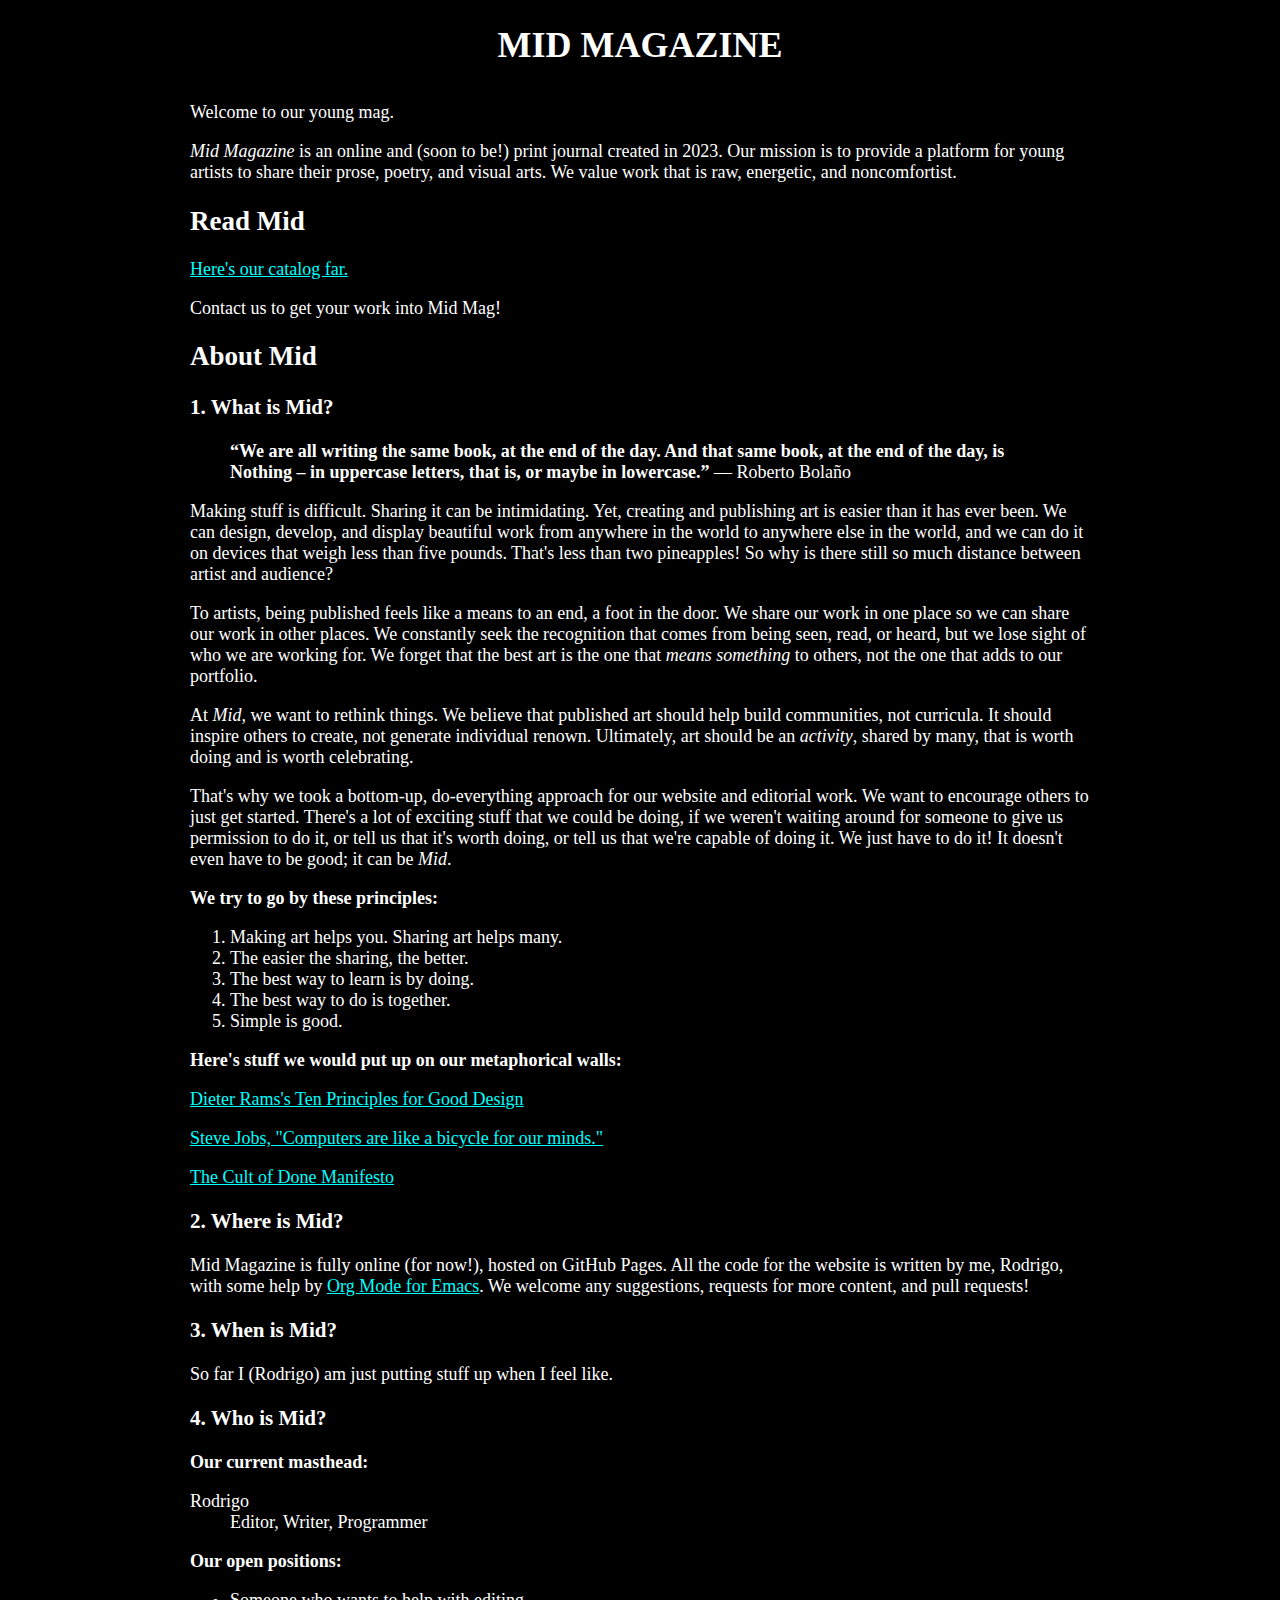
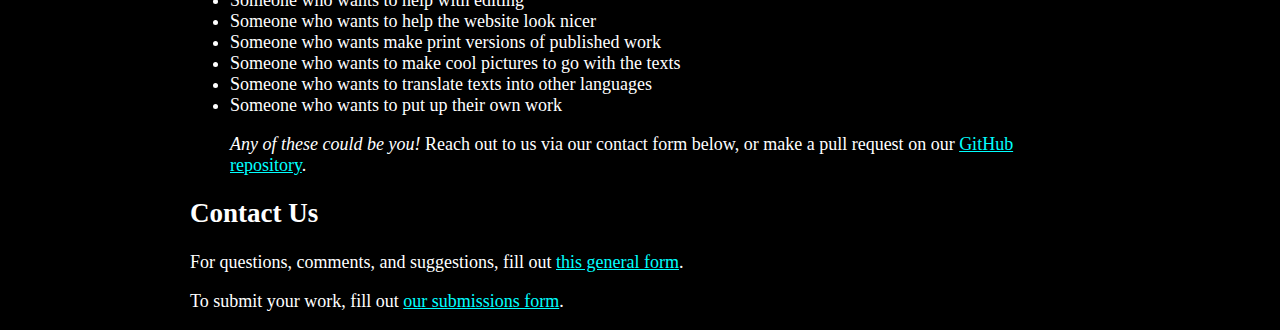
<file: index.html>
<!DOCTYPE html>
<html lang="en">
  <head>
    <meta charset="utf-8" />
<title>Mid Magazine - Home</title>
<style>  
  #content {max-width: 50em; margin: auto;}
  .title {text-align: center;
	  margin-bottom: 1em;
	 }
</style>
<!-- JavaScript features coming soon!
     <script>
       </script>
  -->
<meta name = "author" content="Rodrigo" />
<meta name = "description" content="Mid Magazine is an indie, from-scratch lit magazine." />

<!-- Placeholder; 32 x 32 favicon coming soon! -->
<link
  rel="icon"
  href="images/em.png" />
<link href="midstyle.css" rel="stylesheet" type="text/css"/>
</head>
<body>
<div id="content" class="content">
<h1 class="title">MID MAGAZINE</h1>
<p>
  Welcome to our young mag.
</p>
<p>
<em>Mid Magazine</em> is an online and (soon to be!) print journal created in 2023. Our mission is to provide a platform for young artists to share their prose, poetry, and visual arts. We value work that is raw, energetic, and noncomfortist.
</p>

<div id="outline-container-orgc118f35" class="outline-2">
<h2>Read Mid</h2>
<div class="outline-text-2" id="text-1">
<p>
<a href="catalog">Here's our catalog far.</a>
</p>
<p>
  Contact us to get your work into Mid Mag!
</p>
</div>
</div>

<div id="outline-container-org93d6c6f" class="outline-2">
<h2>About Mid</h2>
<div class="outline-text-2" id="text-2">
</div>
<div id="outline-container-orgc5adaf3" class="outline-3">
<h3 id="orgc5adaf3"><span class="section-number-3">1.</span> What is Mid?</h3>
<div class="outline-text-3" id="text-2-1">
<blockquote>
<strong>“We are all writing the same book, at the end of the day. And that same book, at the end of the day, is Nothing – in uppercase letters, that is, or maybe in lowercase.”</strong>
— Roberto Bolaño
</blockquote>

<p>
  Making stuff is difficult. Sharing it can be intimidating. Yet, creating and publishing art is easier than it has ever been. We can design, develop, and display beautiful work from anywhere in the world to anywhere else in the world, and we can do it on devices that weigh less than five pounds. That's less than two pineapples! So why is there still so much distance between artist and audience?
</p>
<p>
  To artists, being published feels like a means to an end, a foot in the door. We share our work in one place so we can share our work in other places. We constantly seek the recognition that comes from being seen, read, or heard, but we lose sight of who we are working for. We forget that the best art is the one that <em>means something</em> to others, not the one that adds to our portfolio.
</p>
<p>
  At <em>Mid</em>, we want to rethink things. We believe that published art should help build communities, not curricula. It should inspire others to create, not generate individual renown. Ultimately, art should be an <em>activity</em>, shared by many, that is worth doing and is worth celebrating.
</p>
<p>
  That's why we took a bottom-up, do-everything approach for our website and editorial work. We want to encourage others to just get started. There's a lot of exciting stuff that we could be doing, if we weren't waiting around for someone to give us permission to do it, or tell us that it's worth doing, or tell us that we're capable of doing it. We just have to do it! It doesn't even have to be good; it can be <em>Mid</em>.
</p>
<p>
<strong>We try to go by these principles:</strong>
</p>

<ol class="org-ol">
<li>Making art helps you. Sharing art helps many.</li>
<li>The easier the sharing, the better.</li>
<li>The best way to learn is by doing.</li>
<li>The best way to do is together.</li>
<li>Simple is good.</li>
</ol>

<p>
  <strong>Here's stuff we would put up on our metaphorical walls:</strong>
</p>
<p>
  <a href="https://designmanifestos.org/dieter-rams-ten-principles-for-good-design/">Dieter Rams's Ten Principles for Good Design</a>
</p>
<p>
  <a href="https://www.youtube.com/watch?v=ob_GX50Za6c">Steve Jobs, "Computers are like a bicycle for our minds."</a>
</p>
<p>
<a href="https://designmanifestos.org/bre-pettis-and-kio-stark-2009-the-cult-of-done-manifesto/">The Cult of Done Manifesto</a>
</p>
</div>
</div>

<div id="outline-container-org1f9b46a" class="outline-3">
<h3 id="org1f9b46a"><span class="section-number-3">2.</span> Where is Mid?</h3>
<div class="outline-text-3" id="text-2-3">
<p>
Mid Magazine is fully online (for now!), hosted on GitHub Pages. All the code for the website is written by me, Rodrigo, with some help by <a href="https://orgmode.org/">Org Mode for Emacs</a>. We welcome any suggestions, requests for more content, and pull requests!
</p>
</div>
</div>

<div id="outline-container-org75e264b" class="outline-3">
<h3 id="org75e264b"><span class="section-number-3">3.</span> When is Mid?</h3>
<div class="outline-text-3" id="text-2-4">
<p>
So far I (Rodrigo) am just putting stuff up when I feel like.
</p>
</div>
</div>
<div id="outline-container-org5aad855" class="outline-3">
<h3 id="org5aad855"><span class="section-number-3">4.</span> Who is Mid?</h3>
<div class="outline-text-3" id="text-2-5">
<p>
<b>Our current masthead:</b>
</p>
<dl class="org-dl">
<dt>Rodrigo</dt><dd>Editor, Writer, Programmer</dd>
</dl>

<p>
<strong>Our open positions:</strong>
</p>
<ul class="org-ul">
<li>Someone who wants to help with editing</li>
<li>Someone who wants to help the website look nicer</li>
<li>Someone who wants make print versions of published work</li>
<li>Someone who wants to make cool pictures to go with the texts</li>
<li>Someone who wants to translate texts into other languages</li>
<li>Someone who wants to put up their own work</li>


<p>
<em>Any of these could be you!</em> Reach out to us via our contact form below, or make a pull request on our <a href="https://github.com/rodac11/midmag">GitHub repository</a>.
</p></li>
</ul>
</div>
</div>
</div>

<div id="outline-container-org1f0fe54" class="outline-2">
<h2>Contact Us</h2>
<div class="outline-text-2" id="text-3">
  <p>
    For questions, comments, and suggestions, fill out <a href="https://forms.gle/dpoZw14MxYLfZLzUA">this general form</a>.
  </p>
  <p>
    To submit your work, fill out <a href="https://docs.google.com/forms/d/e/1FAIpQLSdOsFmIOZCueaOFeHRVhjw0wNWlxOnUeriCrLx4PqHnQFP4Kw/viewform?usp=sf_link"> our submissions form</a>.
</div>
</div>
</div>
</body>
</html>
</file>
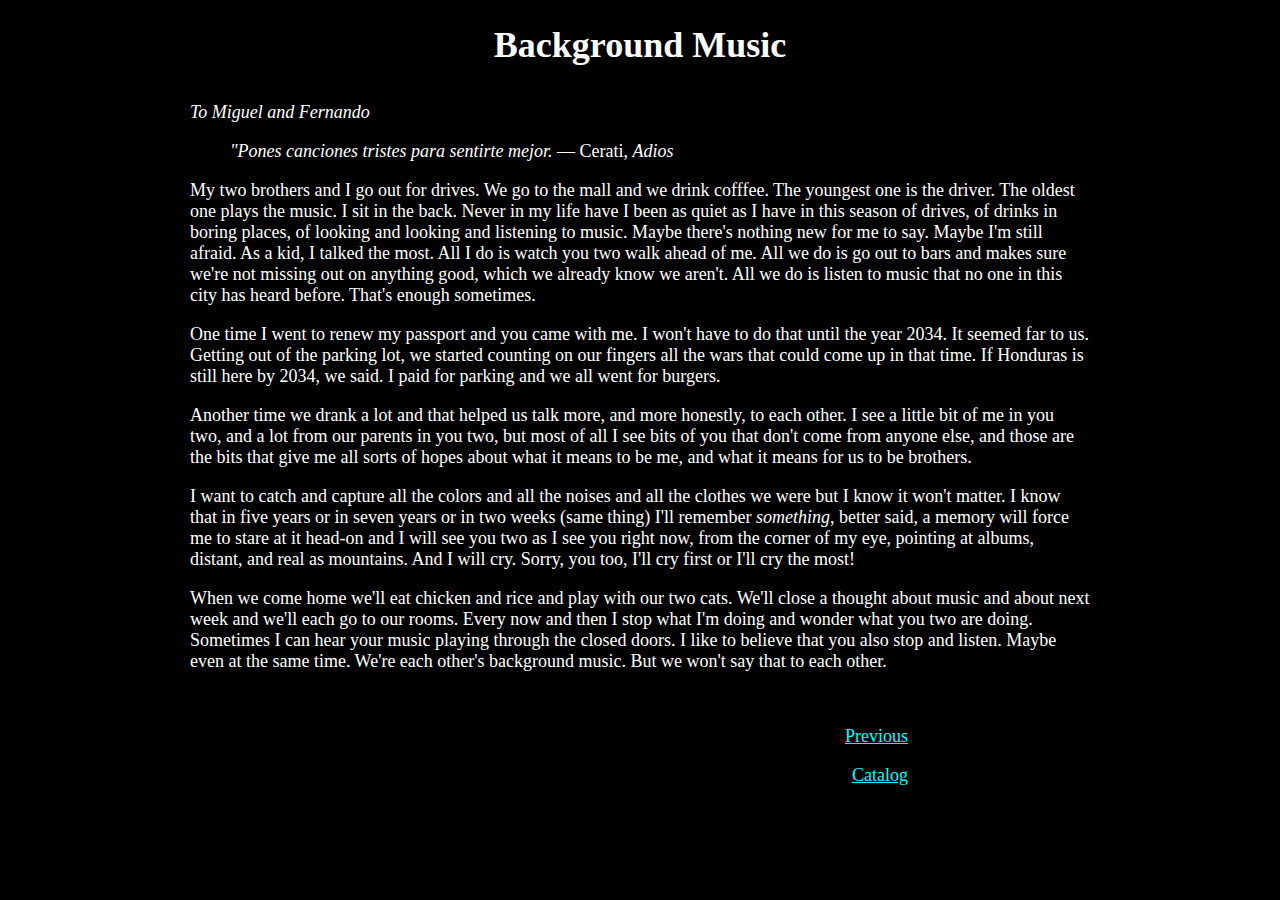
<file: background-music.html>
<!DOCTYPE html>
<html lang="en">
  <head>
    <meta charset="utf-8"/>
<title>Background Music</title>
<!-- Style sheet below
     ensure 30m for poetry
  -->
<style>  
  #content {max-width: 50em; margin: auto;}
  .title {text-align: center;
	  margin-bottom: 1em;
	 }
   #foot {text-align: right;
	   max-width: 50em;
	   margin-top: 3em;
	  }
</style>
<link rel ="stylesheet" href="../midstyle.css" />
</head>
<body>
<div id="content" class="content">
<h1 class="title">Background Music</h1>
<p>
<em>To Miguel and Fernando</em>
</p>

<blockquote>
  <em>"Pones canciones tristes para sentirte mejor.</em>
  — Cerati, <em>Adios</em>
</blockquote>

<p>
My two brothers and I go out for drives. We go to the mall and we drink cofffee. The youngest one is the driver. The oldest one plays the music. I sit in the back. Never in my life have I been as quiet as I have in this season of drives, of drinks in boring places, of looking and looking and listening to music. Maybe there's nothing new for me to say. Maybe I'm still afraid. As a kid, I talked the most. All I do is watch you two walk ahead of me. All we do is go out to bars and makes sure we're not missing out on anything good, which we already know we aren't. All we do is listen to music that no one in this city has heard before. That's enough sometimes.
</p>

<p>
One time I went to renew my passport and you came with me. I won't have to do that until the year 2034. It seemed far to us. Getting out of the parking lot, we started counting on our fingers all the wars that could come up in that time. If Honduras is still here by 2034, we said. I paid for parking and we all went for burgers.
</p>

<p>
Another time we drank a lot and that helped us talk more, and more honestly, to each other. I see a little bit of me in you two, and a lot from our parents in you two, but most of all I see bits of you that don't come from anyone else, and those are the bits that give me all sorts of hopes about what it means to be me, and what it means for us to be brothers.
</p>

<p>
I want to catch and capture all the colors and all the noises and all the clothes we were but I know it won't matter. I know that in five years or in seven years or in two weeks (same thing) I'll remember <em>something</em>, better said, a memory will force me to stare at it head-on and I will see you two as I see you right now, from the corner of my eye, pointing at albums, distant, and real as mountains. And I will cry. Sorry, you too, I'll cry first or I'll cry the most!
</p>

<p>
When we come home we'll eat chicken and rice and play with our two cats. We'll close a thought about music and about next week and we'll each go to our rooms. Every now and then I stop what I'm doing and wonder what you two are doing. Sometimes I can hear your music playing through the closed doors. I like to believe that you also stop and listen. Maybe even at the same time. We're each other's background music. But we won't say that to each other.
</p>
</div>
<div id="foot" class="foot">
  <p>
    <a href="painting">Previous</a>
  </p>
 
  <p>
    <a href="../catalog">Catalog</a>
  </p>

</body>
</html>
</file>
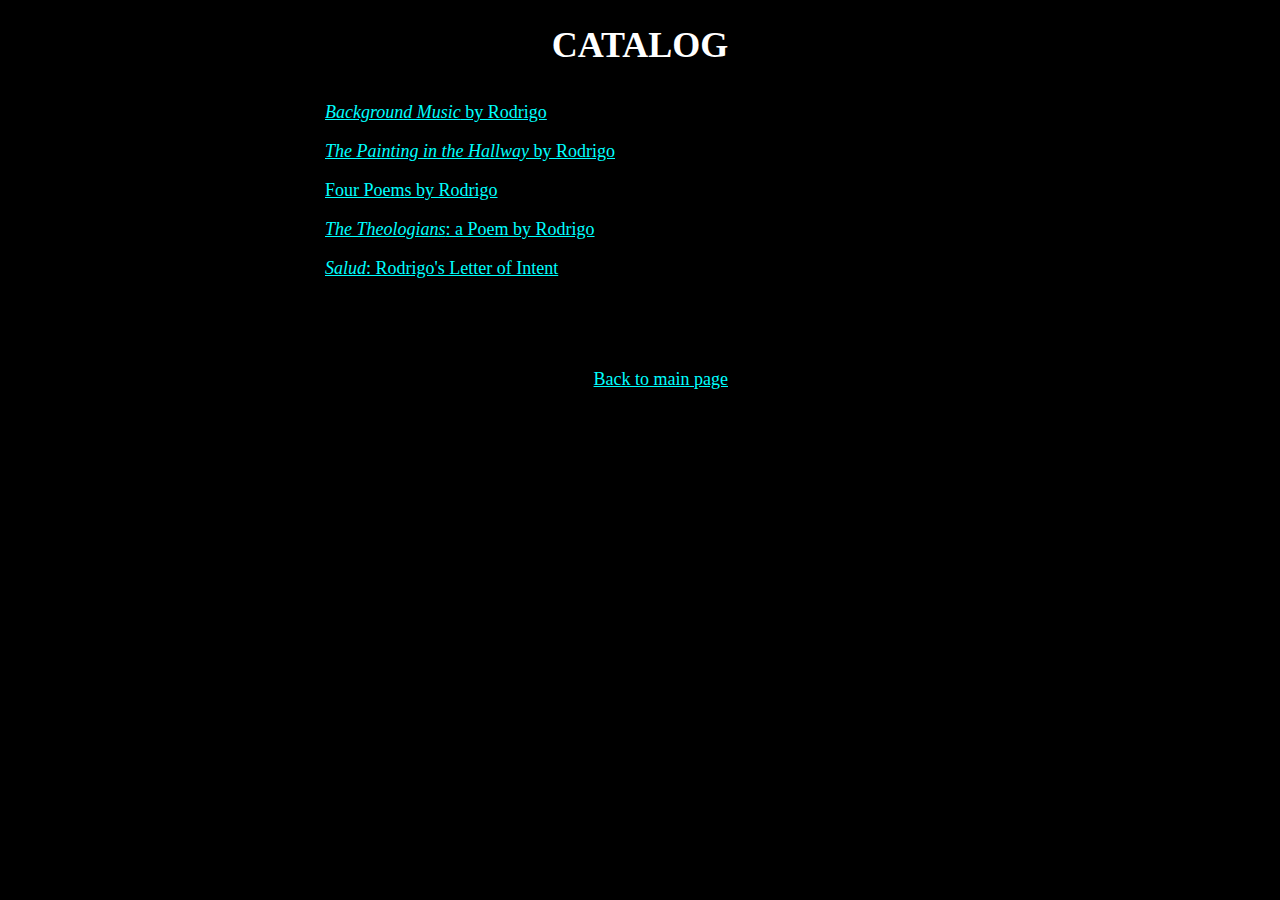
<file: catalog.html>
<!DOCTYPE html>
<html lang="en">
  <head>
    <meta charset="utf-8"/>
<title>Mid Mag Catalog</title>
<style>
  #content {max-width: 35em; margin: auto;
 .title {text-align: center;
	  margin-bottom: 1em; }
	   }
  
  #navbar { text-align: right;
	    max-width: 40em;
	    margin-top: 5em;
	   
  }
</style>
<link rel ="stylesheet" href="midstyle.css" />
<meta name = "author" content="Rodrigo" />
<meta name = "description" content="Browse our Mid Mag catalog."/>
</head>
  <body>
<div id="content" class="content">
        <h1 class="title">CATALOG</h1>


<p>
<a href="posts/background-music"><em>Background Music</em> by Rodrigo</a>
</p>
	
<p>
<a href="posts/painting"><i>The Painting in the Hallway</i> by Rodrigo</a>
</p>  
<p>
<a href="posts/four">Four Poems by Rodrigo</a>
</p>
<p>
<a href="posts/theologians"><i>The Theologians</i>: a Poem by Rodrigo</a>
</p>

<p>
<a href="posts/rodrigoloi"><i>Salud</i>: Rodrigo's Letter of Intent</a>
</p>
</div>
 <div id ="navbar" class="navbar">

  <p>
    <a href="index">Back to main page</a>
    </div>
</body>
</html>
</file>
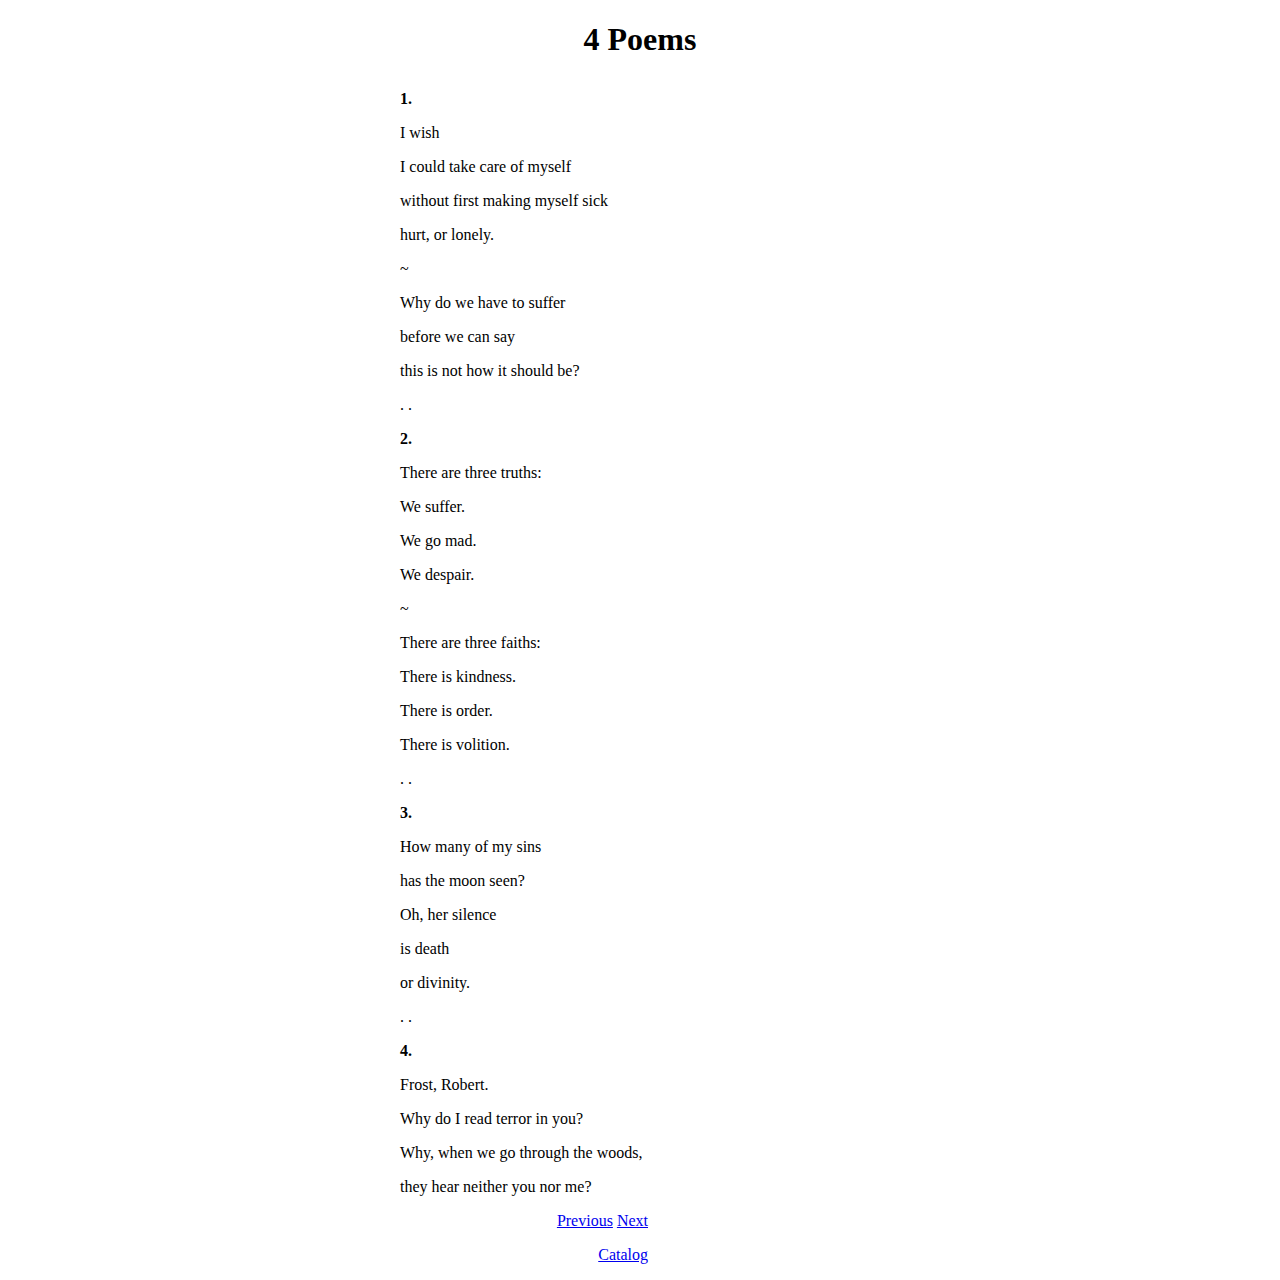
<file: four.html>
<!DOCTYPE html>
<html lang="en">
  <head>
    <meta charset="utf-8"/>
<title>4 Poems</title>

<style>
  #content {max-width: 30em; margin: auto;}
  .title {text-align: center;
	  margin-bottom: 1em;
	 }
  #foot {max-width: 40em;
	 text-align: right;
	 margin-top 3em;
	}
  
</style>

</head>
<body>
<div id="content" class="content">
<h1 class="title">4 Poems</h1>
<p>
<b>1.</b>
</p>

<p>
I wish
</p>

<p>
I could take care of myself
</p>

<p>
without first making myself sick
</p>

<p>
hurt, or lonely.
</p>

<p>
~
</p>

<p>
Why do we have to suffer
</p>

<p>
before we can say
</p>

<p>
this is not how it should be?
</p>

<p>
.
.
</p>


<p>
<b>2.</b>
</p>

<p>
There are three truths:
</p>

<p>
We suffer.
</p>

<p>
We go mad.
</p>

<p>
We despair.
</p>

<p>
~
</p>

<p>
There are three faiths:
</p>

<p>
There is kindness.
</p>

<p>
There is order.
</p>

<p>
There is volition.
</p>

<p>
.
.
</p>

<p>
<b>3.</b>
</p>

<p>
How many of my sins
</p>

<p>
has the moon seen?
</p>

<p>
Oh, her silence
</p>

<p>
is death
</p>

<p>
or divinity.
</p>

<p>
.
.
</p>

<p>
<b>4.</b>
</p>

<p>
Frost, Robert.
</p>

<p>
Why do I read terror in you?
</p>

<p>
Why, when we go through the woods,
</p>

<p>
they hear neither you nor me?
</p>
</div>
<div id="foot" class="foot">
  <p>
    <a href="https://rodac11.github.io/midmag/theologians">Previous</a>    <a href="https://rodac11.github.io/midmag/painting">Next</a>
  </p>
 
  <p>
    <a href="https://rodac11.github.io/midmag/catalog">Catalog</a>
  </p>
</div>
</body>
</html>
</file>
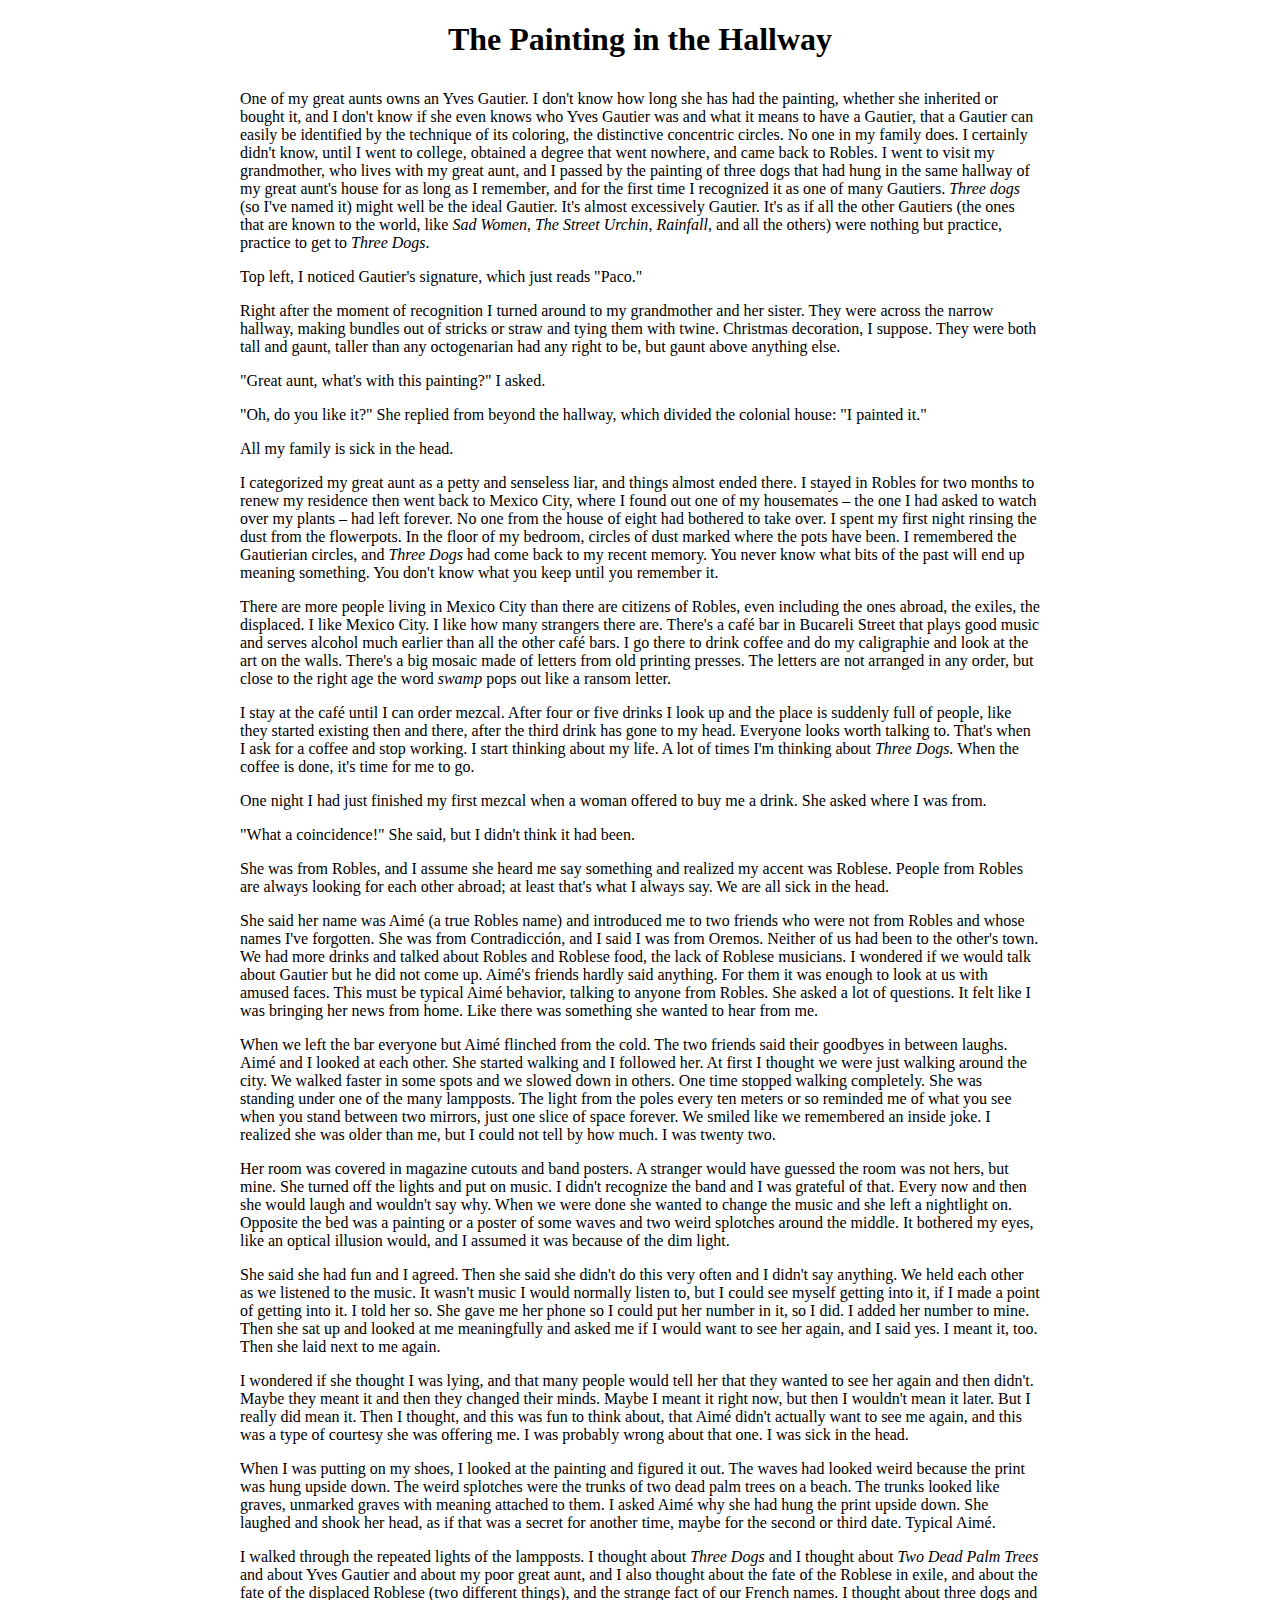
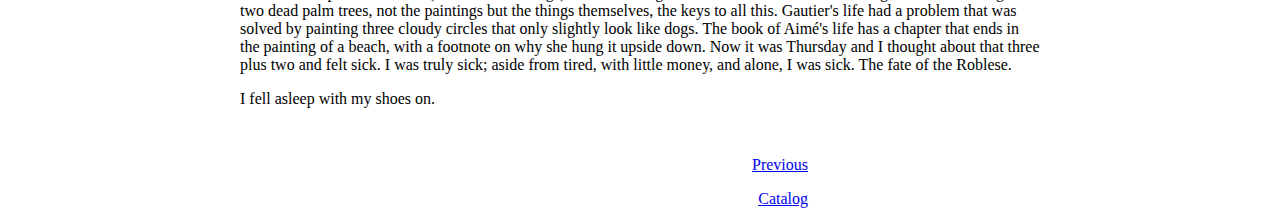
<file: painting.html>
<!DOCTYPE html>
<html lang="en">
  <head>
    <meta charset="utf-8"/>
<title>The Painting in the Hallway</title>
<!-- Style sheet below
     ensure 30m for poetry
  -->
<style>  
  #content {max-width: 50em; margin: auto;}
  .title {text-align: center;
	  margin-bottom: 1em;
	 }
   #foot {text-align: right;
	   max-width: 50em;
	   margin-top: 3em;
	  }
</style>

</head>
<body>
<div id="content" class="content">
<h1 class="title">The Painting in the Hallway</h1>
<p>
One of my great aunts owns an Yves Gautier. I don't know how long she has had the painting, whether she inherited or bought it, and I don't know if she even knows who Yves Gautier was and what it means to have a Gautier, that a Gautier can easily be identified by the technique of its coloring, the distinctive concentric circles. No one in my family does. I certainly didn't know, until I went to college, obtained a degree that went nowhere, and came back to Robles. I went to visit my grandmother, who lives with my great aunt, and I passed by the painting of three dogs that had hung in the same hallway of my great aunt's house for as long as I remember, and for the first time I recognized it as one of many Gautiers. <i>Three dogs</i> (so I've named it) might well be the ideal Gautier. It's almost excessively Gautier. It's as if all the other Gautiers (the ones that are known to the world, like <i>Sad Women</i>, <i>The Street Urchin</i>, <i>Rainfall</i>, and all the others) were nothing but practice, practice to get to <i>Three Dogs</i>.
</p>

<p>
Top left, I noticed Gautier's signature, which just reads "Paco."
</p>

<p>
Right after the moment of recognition I turned around to my grandmother and her sister. They were across the narrow hallway, making bundles out of stricks or straw and tying them with twine. Christmas decoration, I suppose. They were both tall and gaunt, taller than any octogenarian had any right to be, but gaunt above anything else.
</p>

<p>
"Great aunt, what's with this painting?" I asked.
</p>

<p>
"Oh, do you like it?" She replied from beyond the hallway, which divided the colonial house: "I painted it."
</p>

<p>
All my family is sick in the head.
</p>

<p>
I categorized my great aunt as a petty and senseless liar, and things almost ended there. I stayed in Robles for two months to renew my residence then went back to Mexico City, where I found out one of my housemates &#x2013; the one I had asked to watch over my plants &#x2013; had left forever. No one from the house of eight had bothered to take over. I spent my first night rinsing the dust from the flowerpots. In the floor of my bedroom, circles of dust marked where the pots have been. I remembered the Gautierian circles, and <i>Three Dogs</i> had come back to my recent memory. You never know what bits of the past will end up meaning something. You don't know what you keep until you remember it.
</p>

<p>
There are more people living in Mexico City than there are citizens of Robles, even including the ones abroad, the exiles, the displaced. I like Mexico City. I like how many strangers there are. There's a café bar in Bucareli Street that plays good music and serves alcohol much earlier than all the other café bars. I go there to drink coffee and do my caligraphie and look at the art on the walls. There's a big mosaic made of letters from old printing presses. The letters are not arranged in any order, but close to the right age the word <i>swamp</i> pops out like a ransom letter.
</p>

<p>
I stay at the café until I can order mezcal. After four or five drinks I look up and the place is suddenly full of people, like they started existing then and there, after the third drink has gone to my head. Everyone looks worth talking to. That's when I ask for a coffee and stop working. I start thinking about my life. A lot of times I'm thinking about <i>Three Dogs.</i> When the coffee is done, it's time for me to go.
</p>

<p>
One night I had just finished my first mezcal when a woman offered to buy me a drink. She asked where I was from.
</p>

<p>
"What a coincidence!" She said, but I didn't think it had been.
</p>

<p>
She was from Robles, and I assume she heard me say something and realized my accent was Roblese. People from Robles are always looking for each other abroad; at least that's what I always say. We are all sick in the head.
</p>

<p>
She said her name was Aimé (a true Robles name) and introduced me to two friends who were not from Robles and whose names I've forgotten. She was from Contradicción, and I said I was from Oremos. Neither of us had been to the other's town. We had more drinks and talked about Robles and Roblese food, the lack of Roblese musicians. I wondered if we would talk about Gautier but he did not come up. Aimé's friends hardly said anything. For them it was enough to look at us with amused faces. This must be typical Aimé behavior, talking to anyone from Robles. She asked a lot of questions. It felt like I was bringing her news from home. Like there was something she wanted to hear from me.
</p>

<p>
When we left the bar everyone but Aimé flinched from the cold. The two friends said their goodbyes in between laughs. Aimé and I looked at each other. She started walking and I followed her. At first I thought we were just walking around the city. We walked faster in some spots and we slowed down in others. One time stopped walking completely. She was standing under one of the many lampposts. The light from the poles every ten meters or so reminded me of what you see when you stand between two mirrors, just one slice of space forever. We smiled like we remembered an inside joke. I realized she was older than me, but I could not tell by how much. I was twenty two.
</p>

<p>
Her room was covered in magazine cutouts and band posters. A stranger would have guessed the room was not hers, but mine. She turned off the lights and put on music. I didn't recognize the band and I was grateful of that. Every now and then she would laugh and wouldn't say why. When we were done she wanted to change the music and she left a nightlight on. Opposite the bed was a painting or a poster of some waves and two weird splotches around the middle. It bothered my eyes, like an optical illusion would, and I assumed it was because of the dim light.
</p>

<p>
She said she had fun and I agreed. Then she said she didn't do this very often and I didn't say anything. We held each other as we listened to the music. It wasn't music I would normally listen to, but I could see myself getting into it, if I made a point of getting into it. I told her so. She gave me her phone so I could put her number in it, so I did. I added her number to mine. Then she sat up and looked at me meaningfully and asked me if I would want to see her again, and I said yes. I meant it, too. Then she laid next to me again.
</p>

<p>
I wondered if she thought I was lying, and that many people would tell her that they wanted to see her again and then didn't. Maybe they meant it and then they changed their minds. Maybe I meant it right now, but then I wouldn't mean it later. But I really did mean it. Then I thought, and this was fun to think about, that Aimé didn't actually want to see me again, and this was a type of courtesy she was offering me. I was probably wrong about that one. I was sick in the head.
</p>

<p>
When I was putting on my shoes, I looked at the painting and figured it out. The waves had looked weird because the print was hung upside down. The weird splotches were the trunks of two dead palm trees on a beach. The trunks looked like graves, unmarked graves with meaning attached to them. I asked Aimé why she had hung the print upside down. She laughed and shook her head, as if that was a secret for another time, maybe for the second or third date. Typical Aimé.
</p>

<p>
I walked through the repeated lights of the lampposts. I thought about <i>Three Dogs</i> and I thought about <i>Two Dead Palm Trees</i> and about Yves Gautier and about my poor great aunt, and I also thought about the fate of the Roblese in exile, and about the fate of the displaced Roblese (two different things), and the strange fact of our French names. I thought about three dogs and two dead palm trees, not the paintings but the things themselves, the keys to all this. Gautier's life had a problem that was solved by painting three cloudy circles that only slightly look like dogs. The book of Aimé's life has a chapter that ends in the painting of a beach, with a footnote on why she hung it upside down. Now it was Thursday and I thought about that three plus two and felt sick. I was truly sick; aside from tired, with little money, and alone, I was sick. The fate of the Roblese.
</p>

<p>
I fell asleep with my shoes on.
</p>
</div>
<div id="foot" class="foot">
  <p>
    <a href="https://rodac11.github.io/midmag/four">Previous</a>
  </p>
 
  <p>
    <a href="https://rodac11.github.io/midmag/catalog">Catalog</a>
  </p>

</body>
</html>
</file>
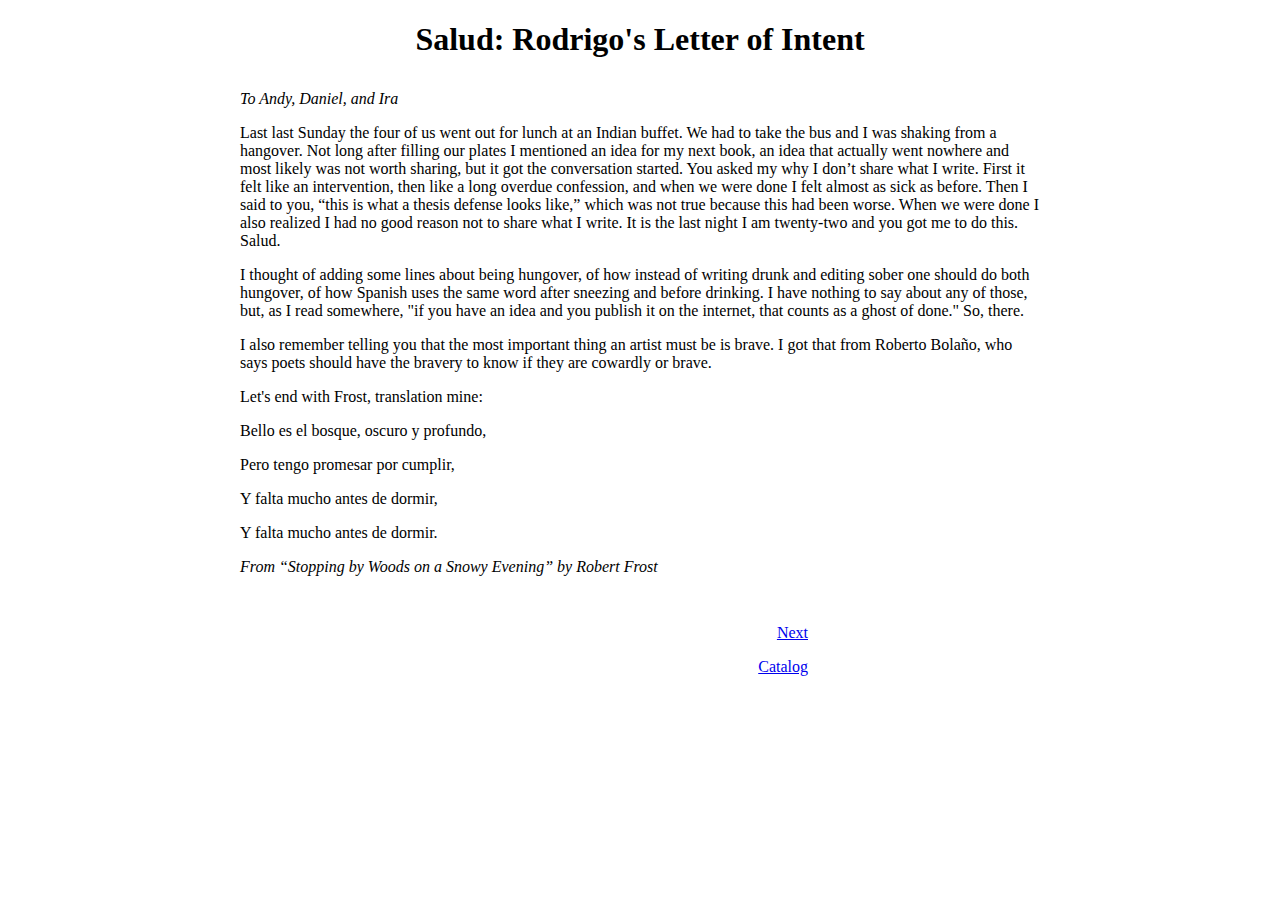
<file: rodrigoloi.html>
<!DOCTYPE html>
<html lang="en">
<head>
<meta charset="utf-8"/>
  <title>Salud: Rodrigo's Letter of Intent</title>

<style>
  #content {max-width: 50em; margin: auto;}
  .title {text-align: center;
	  margin-bottom: 1em;
	 }
  #foot {max-width: 50em;
	 text-align: right;
	 margin-top: 3em;
	}
  
</style>
</head>
<body>
<div id="content" class="content">
<h1 class="title">Salud: Rodrigo's Letter of Intent</h1>
<p>
<i>To Andy, Daniel, and Ira</i>
</p>

<p>
Last last Sunday the four of us went out for lunch at an Indian buffet. We had to take the bus and I was shaking from a hangover. Not long after filling our plates I mentioned an idea for my next book, an idea that actually went nowhere and most likely was not worth sharing, but it got the conversation started. You asked my why I don’t share what I write. First it felt like an intervention, then like a long overdue confession, and when we were done I felt almost as sick as before. Then I said to you, “this is what a thesis defense looks like,” which was not true because this had been worse. When we were done I also realized I had no good reason not to share what I write. It is the last night I am twenty-two and you got me to do this. Salud.
</p>

<p>
I thought of adding some lines about being hungover, of how instead of writing drunk and editing sober one should do both hungover, of how Spanish uses the same word after sneezing and before drinking. I have nothing to say about any of those, but, as I read somewhere, "if you have an idea and you publish it on the internet, that counts as a ghost of done." So, there.
</p>

<p>
I also remember telling you that the most important thing an artist must be is brave. I got that from Roberto Bolaño, who says poets should have the bravery to know if they are cowardly or brave.
</p>

<p>
Let's end with Frost, translation mine:
</p>

<p>
Bello es el bosque, oscuro y profundo,
</p>

<p>
Pero tengo promesar por cumplir,
</p>

<p>
Y falta mucho antes de dormir,
</p>

<p>
Y falta mucho antes de dormir.
</p>

<p>
<i>From “Stopping by Woods on a Snowy Evening” by Robert Frost</i>
</p>
</div>
<div id="foot" class="foot">
  <p>
  <a href="https://rodac11.github.io/midmag/theologians">Next</a>
  </p>
 
  <p>
    <a href="https://rodac11.github.io/midmag/catalog">Catalog</a>
  </p>
</div>
</body>
</html>
</file>
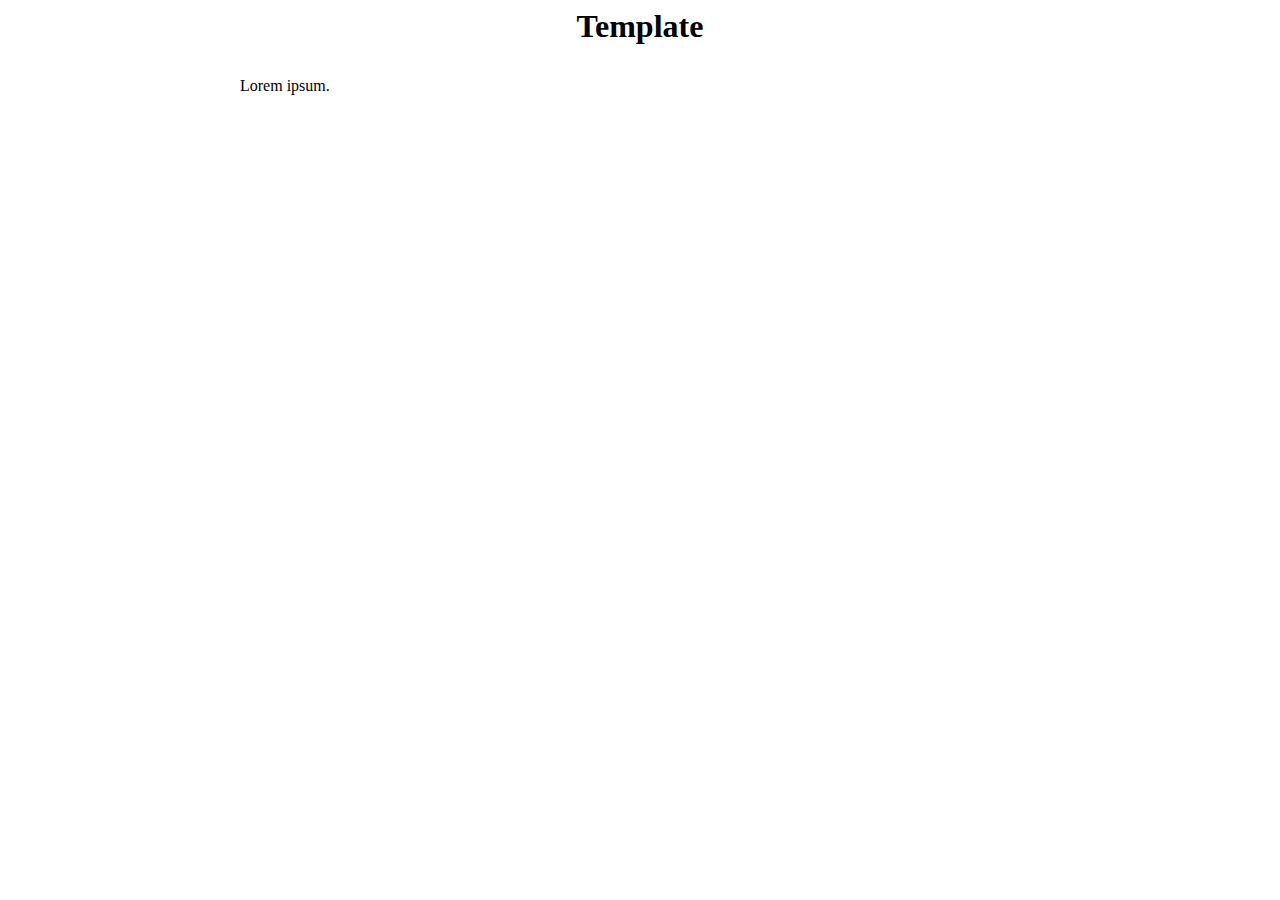
<file: template.html>
<html lang="en">
<head>
<title>Template</title>
<!-- Style sheet below
     ensure 30m for poetry
  -->
<style>  
  #content {max-width: 50em; margin: auto;}
  .title {text-align: center;
	  margin-bottom: 1em;
	 }
  #foot {text-align: right;
	   max-width: 40em;
	   margin-top: 5em;
	  }
</style>

</head>
<body>
<div id="content" class="content">
  <h1 class="title">Template</h1>
  <p>
    Lorem ipsum.
  </p>
  </div>
</body>
</html>
</file>
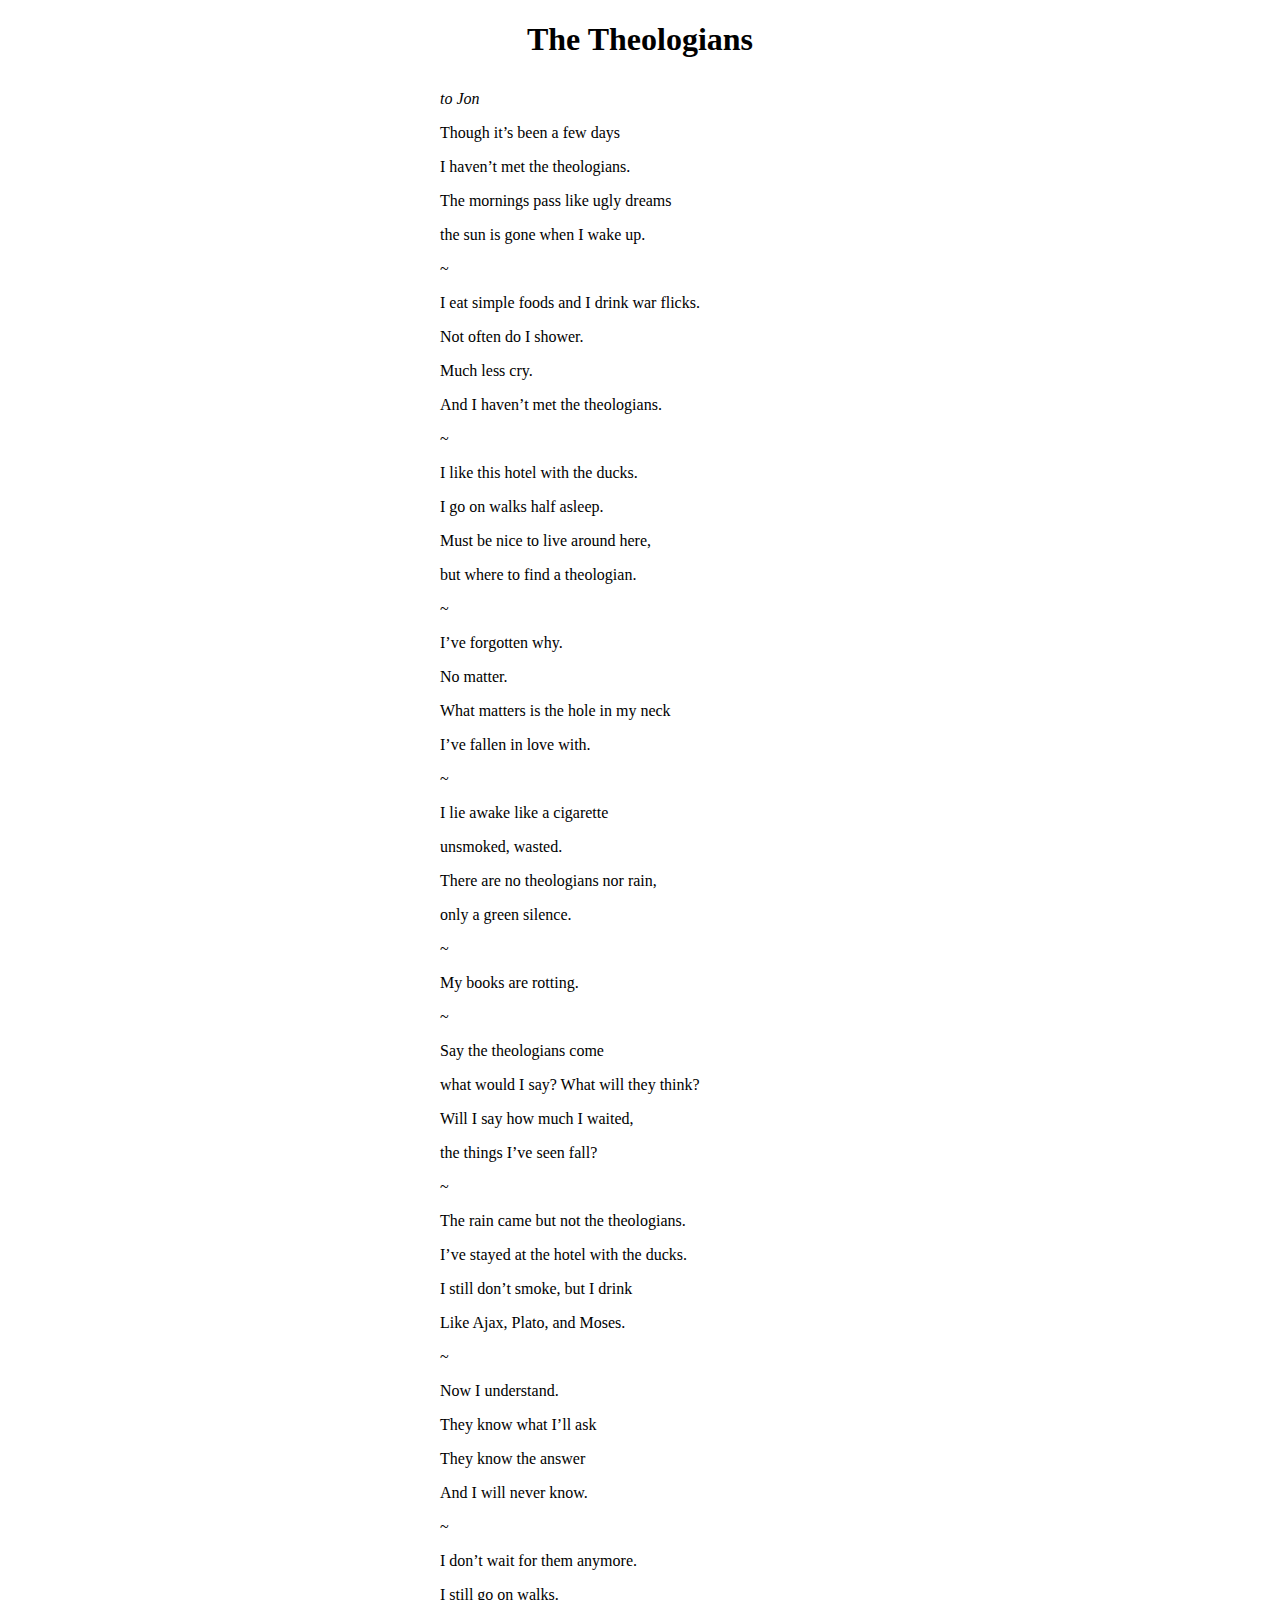
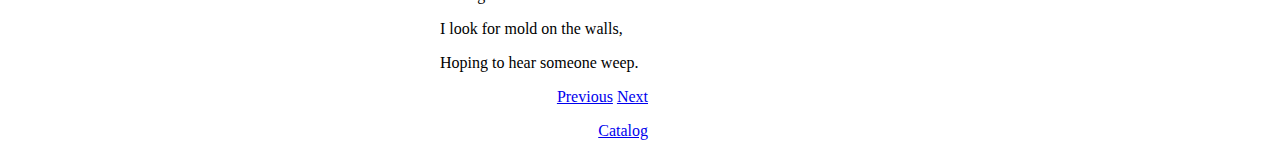
<file: theologians.html>
<!DOCTYPE html>
<html lang ="en">
  <head>
    <meta charset="utf-8"/>
<title>The Theologians</title>
<style>
 #content {max-width: 25em; margin: auto;}
  .title {text-align: center;
	  margin-bottom: 1em;
	 }
  #foot {max-width: 40em;
	 text-align: right;
	 margin-top 3em;
	}
</style>
</head>
<body>
<div id="content" class="content">
<h1 class="title">The Theologians</h1>
<p>
<i>to Jon</i>
</p>

<p>
Though it’s been a few days
</p>

<p>
I haven’t met the theologians.
</p>

<p>
The mornings pass like ugly dreams
</p>

<p>
the sun is gone when I wake up.
</p>

<p>
~
</p>

<p>
I eat simple foods and I drink war flicks.
</p>

<p>
Not often do I shower.
</p>

<p>
Much less cry.
</p>

<p>
And I haven’t met the theologians.
</p>

<p>
~
</p>

<p>
I like this hotel with the ducks.
</p>

<p>
I go on walks half asleep.
</p>

<p>
Must be nice to live around here,
</p>

<p>
but where to find a theologian.
</p>

<p>
~
</p>

<p>
I’ve forgotten why.
</p>

<p>
No matter.
</p>

<p>
What matters is the hole in my neck
</p>

<p>
I’ve fallen in love with.
</p>

<p>
~
</p>

<p>
I lie awake like a cigarette
</p>

<p>
unsmoked, wasted.
</p>

<p>
There are no theologians nor rain,
</p>

<p>
only a green silence.
</p>

<p>
~
</p>

<p>
My books are rotting.
</p>

<p>
~
</p>

<p>
Say the theologians come
</p>

<p>
what would I say? What will they think?
</p>

<p>
Will I say how much I waited,
</p>

<p>
the things I’ve seen fall?
</p>

<p>
~
</p>

<p>
The rain came but not the theologians.
</p>

<p>
I’ve stayed at the hotel with the ducks.
</p>

<p>
I still don’t smoke, but I drink
</p>

<p>
Like Ajax, Plato, and Moses.
</p>

<p>
~
</p>

<p>
Now I understand.
</p>

<p>
They know what I’ll ask
</p>

<p>
They know the answer
</p>

<p>
And I will never know.
</p>

<p>
~
</p>

<p>
I don’t wait for them anymore.
</p>

<p>
I still go on walks.
</p>

<p>
I look for mold on the walls,
</p>

<p>
Hoping to hear someone weep.
</p>
</div>
<div id="foot" class="foot">
  <p>
    <a href="https://rodac11.github.io/midmag/rodrigoloi">Previous</a>    <a href="https://rodac11.github.io/midmag/four">Next</a>
  </p>
 
  <p>
    <a href="https://rodac11.github.io/midmag/catalog">Catalog</a>
  </p>
</div>
</body>
</html>
</file>
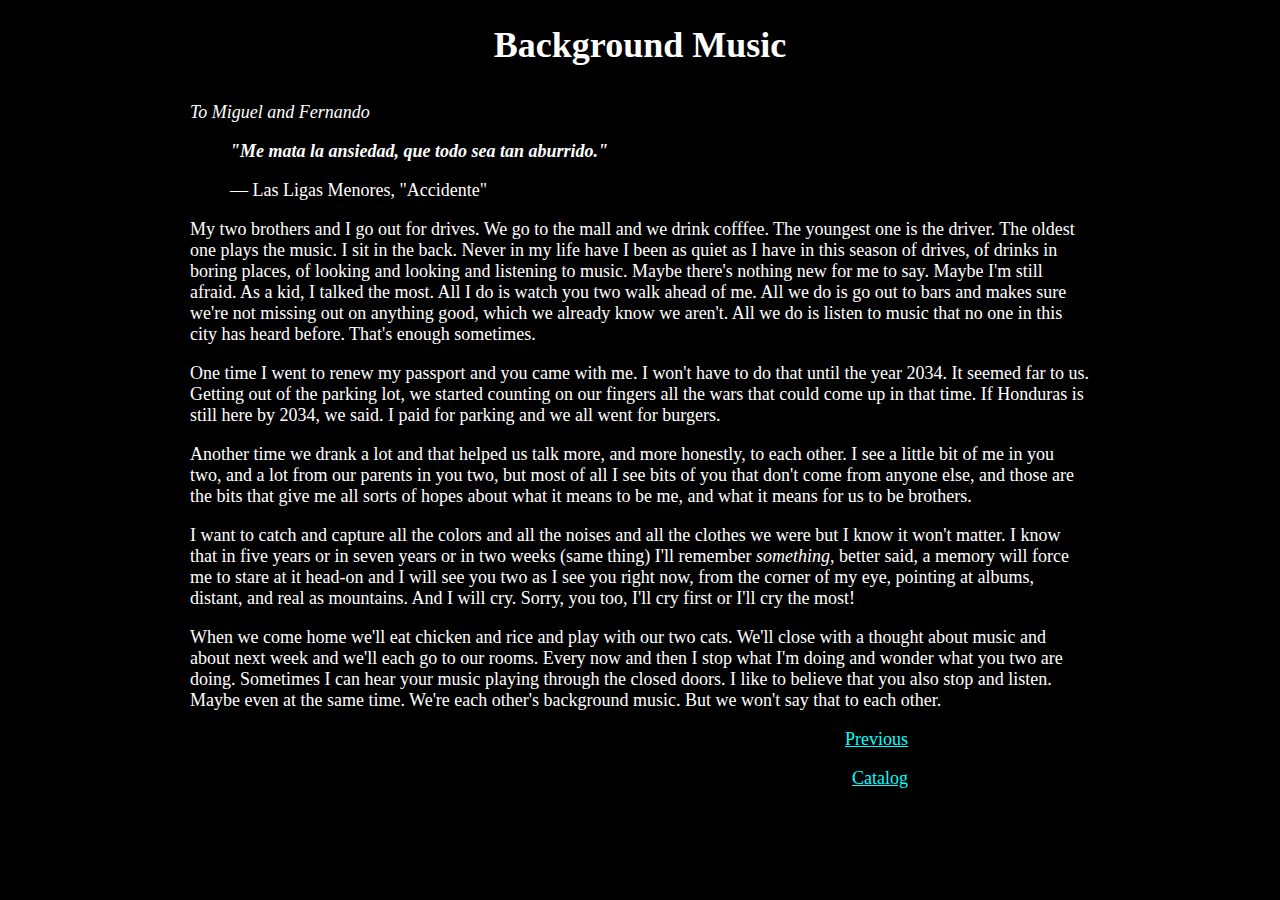
<file: posts/background-music.html>
<!DOCTYPE html>
<html lang="en">
  <head>
    <meta charset="utf-8"/>
<title>Background Music</title>

<style>
  #content {max-width: 50em; margin: auto;}
  .title {text-align: center;
	  margin-bottom: 1em;
	 }
  #foot {max-width: 50em;
	 text-align: right;
	 margin-top 3em;
	}
  
</style>
<link rel ="stylesheet" href="../midstyle.css" />
</head>
<body>
<div id="content" class="content">
<h1 class="title">Background Music</h1>
<p>
<em>To Miguel and Fernando</em>
</p>

<blockquote>
  <p>
<em><strong>"Me mata la ansiedad, que todo sea tan aburrido."</strong></em>
  </p>
  <p>
— Las Ligas Menores, "Accidente"
</p>
</blockquote>

<p>
My two brothers and I go out for drives. We go to the mall and we drink cofffee. The youngest one is the driver. The oldest one plays the music. I sit in the back. Never in my life have I been as quiet as I have in this season of drives, of drinks in boring places, of looking and looking and listening to music. Maybe there's nothing new for me to say. Maybe I'm still afraid. As a kid, I talked the most. All I do is watch you two walk ahead of me. All we do is go out to bars and makes sure we're not missing out on anything good, which we already know we aren't. All we do is listen to music that no one in this city has heard before. That's enough sometimes.
</p>

<p>
One time I went to renew my passport and you came with me. I won't have to do that until the year 2034. It seemed far to us. Getting out of the parking lot, we started counting on our fingers all the wars that could come up in that time. If Honduras is still here by 2034, we said. I paid for parking and we all went for burgers.
</p>

<p>
Another time we drank a lot and that helped us talk more, and more honestly, to each other. I see a little bit of me in you two, and a lot from our parents in you two, but most of all I see bits of you that don't come from anyone else, and those are the bits that give me all sorts of hopes about what it means to be me, and what it means for us to be brothers.
</p>

<p>
I want to catch and capture all the colors and all the noises and all the clothes we were but I know it won't matter. I know that in five years or in seven years or in two weeks (same thing) I'll remember <em>something</em>, better said, a memory will force me to stare at it head-on and I will see you two as I see you right now, from the corner of my eye, pointing at albums, distant, and real as mountains. And I will cry. Sorry, you too, I'll cry first or I'll cry the most!
</p>

<p>
When we come home we'll eat chicken and rice and play with our two cats. We'll close with a thought about music and about next week and we'll each go to our rooms. Every now and then I stop what I'm doing and wonder what you two are doing. Sometimes I can hear your music playing through the closed doors. I like to believe that you also stop and listen. Maybe even at the same time. We're each other's background music. But we won't say that to each other.
</p>
</div>
<div id="foot" class="foot">
  <p>
    <a href="painting">Previous</a>  <!--  <a href="">Next</a> -->
  </p>
  <p>
    <a href="../catalog">Catalog</a>
  </p>
</div>
</body>
</html>
</file>
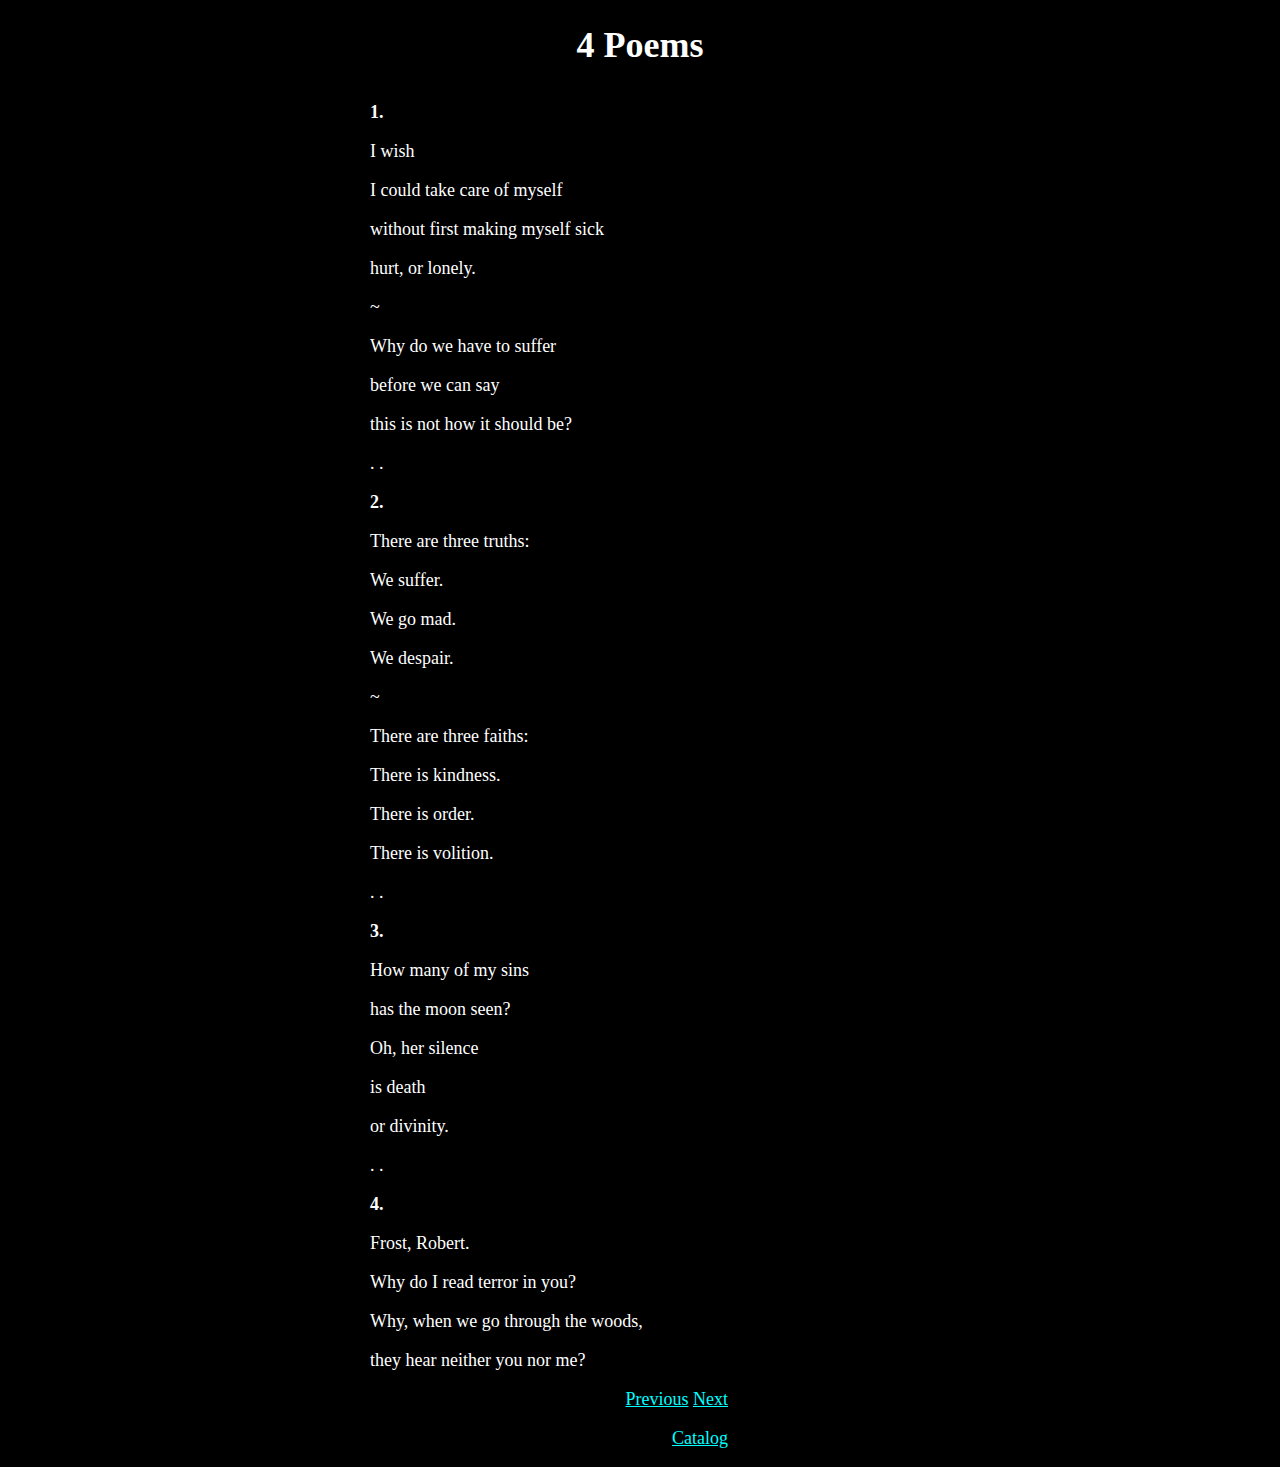
<file: posts/four.html>
<!DOCTYPE html>
<html lang="en">
  <head>
    <meta charset="utf-8"/>
<title>4 Poems</title>

<style>
  #content {max-width: 30em; margin: auto;}
  .title {text-align: center;
	  margin-bottom: 1em;
	 }
  #foot {max-width: 40em;
	 text-align: right;
	 margin-top 3em;
	}
  
</style>
<link rel ="stylesheet" href="../midstyle.css" />
</head>
<body>
<div id="content" class="content">
<h1 class="title">4 Poems</h1>
<p>
<b>1.</b>
</p>

<p>
I wish
</p>

<p>
I could take care of myself
</p>

<p>
without first making myself sick
</p>

<p>
hurt, or lonely.
</p>

<p>
~
</p>

<p>
Why do we have to suffer
</p>

<p>
before we can say
</p>

<p>
this is not how it should be?
</p>

<p>
.
.
</p>


<p>
<b>2.</b>
</p>

<p>
There are three truths:
</p>

<p>
We suffer.
</p>

<p>
We go mad.
</p>

<p>
We despair.
</p>

<p>
~
</p>

<p>
There are three faiths:
</p>

<p>
There is kindness.
</p>

<p>
There is order.
</p>

<p>
There is volition.
</p>

<p>
.
.
</p>

<p>
<b>3.</b>
</p>

<p>
How many of my sins
</p>

<p>
has the moon seen?
</p>

<p>
Oh, her silence
</p>

<p>
is death
</p>

<p>
or divinity.
</p>

<p>
.
.
</p>

<p>
<b>4.</b>
</p>

<p>
Frost, Robert.
</p>

<p>
Why do I read terror in you?
</p>

<p>
Why, when we go through the woods,
</p>

<p>
they hear neither you nor me?
</p>
</div>
<div id="foot" class="foot">
  <p>
    <a href="theologians">Previous</a>    <a href="painting">Next</a>
  </p>
 
  <p>
    <a href="../catalog">Catalog</a>
  </p>
</div>
</body>
</html>
</file>
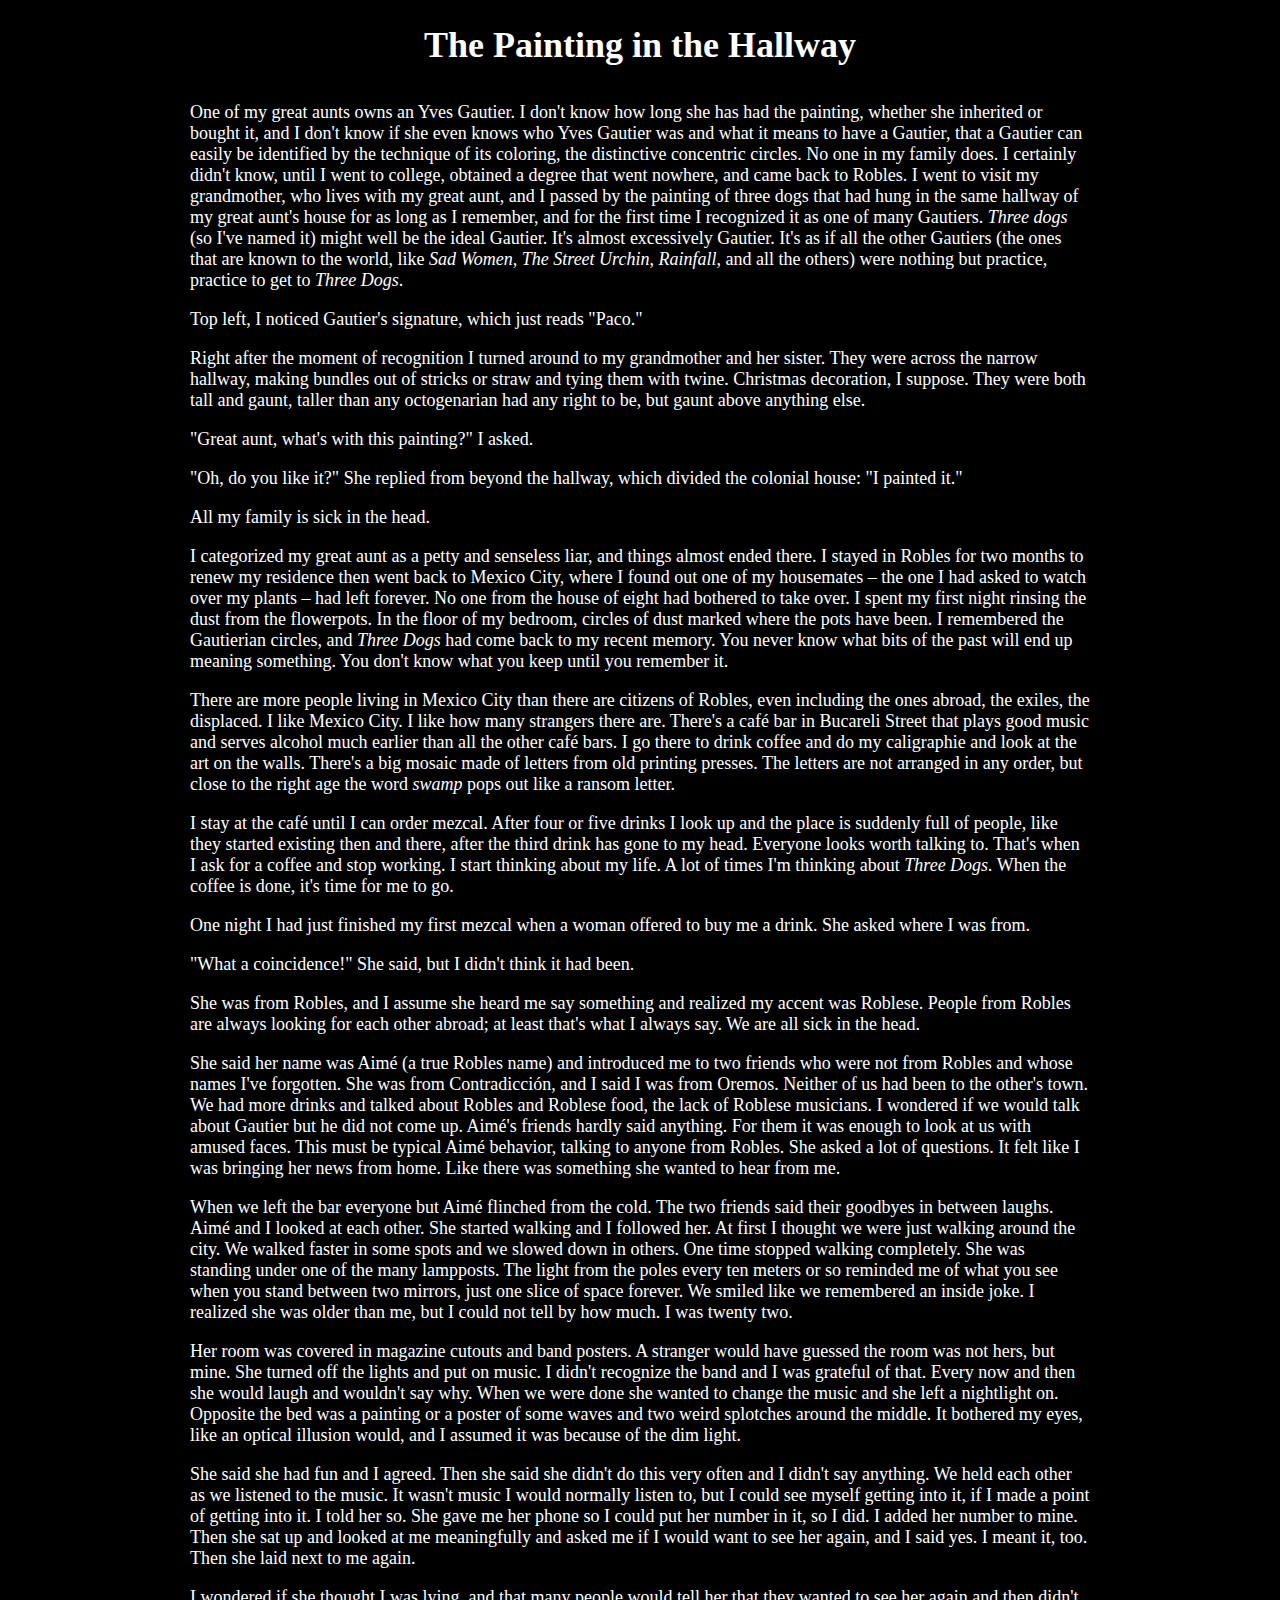
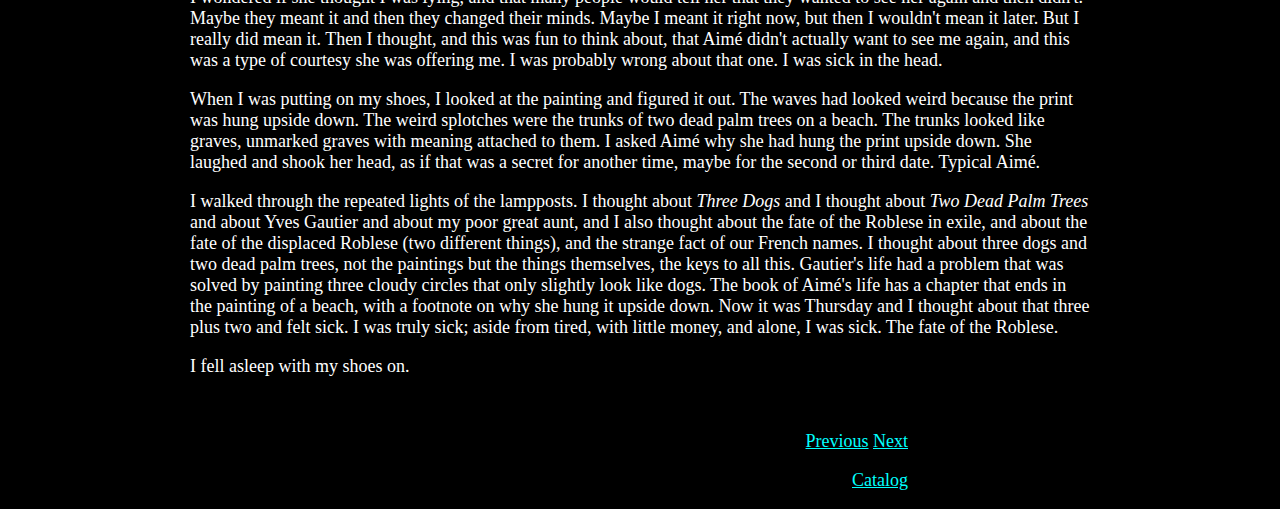
<file: posts/painting.html>
<!DOCTYPE html>
<html lang="en">
  <head>
    <meta charset="utf-8"/>
<title>The Painting in the Hallway</title>
<!-- Style sheet below
     ensure 30m for poetry
  -->
<style>  
  #content {max-width: 50em; margin: auto;}
  .title {text-align: center;
	  margin-bottom: 1em;
	 }
   #foot {text-align: right;
	   max-width: 50em;
	   margin-top: 3em;
	  }
</style>
<link rel ="stylesheet" href="../midstyle.css" />
</head>
<body>
<div id="content" class="content">
<h1 class="title">The Painting in the Hallway</h1>
<p>
One of my great aunts owns an Yves Gautier. I don't know how long she has had the painting, whether she inherited or bought it, and I don't know if she even knows who Yves Gautier was and what it means to have a Gautier, that a Gautier can easily be identified by the technique of its coloring, the distinctive concentric circles. No one in my family does. I certainly didn't know, until I went to college, obtained a degree that went nowhere, and came back to Robles. I went to visit my grandmother, who lives with my great aunt, and I passed by the painting of three dogs that had hung in the same hallway of my great aunt's house for as long as I remember, and for the first time I recognized it as one of many Gautiers. <i>Three dogs</i> (so I've named it) might well be the ideal Gautier. It's almost excessively Gautier. It's as if all the other Gautiers (the ones that are known to the world, like <i>Sad Women</i>, <i>The Street Urchin</i>, <i>Rainfall</i>, and all the others) were nothing but practice, practice to get to <i>Three Dogs</i>.
</p>

<p>
Top left, I noticed Gautier's signature, which just reads "Paco."
</p>

<p>
Right after the moment of recognition I turned around to my grandmother and her sister. They were across the narrow hallway, making bundles out of stricks or straw and tying them with twine. Christmas decoration, I suppose. They were both tall and gaunt, taller than any octogenarian had any right to be, but gaunt above anything else.
</p>

<p>
"Great aunt, what's with this painting?" I asked.
</p>

<p>
"Oh, do you like it?" She replied from beyond the hallway, which divided the colonial house: "I painted it."
</p>

<p>
All my family is sick in the head.
</p>

<p>
I categorized my great aunt as a petty and senseless liar, and things almost ended there. I stayed in Robles for two months to renew my residence then went back to Mexico City, where I found out one of my housemates &#x2013; the one I had asked to watch over my plants &#x2013; had left forever. No one from the house of eight had bothered to take over. I spent my first night rinsing the dust from the flowerpots. In the floor of my bedroom, circles of dust marked where the pots have been. I remembered the Gautierian circles, and <i>Three Dogs</i> had come back to my recent memory. You never know what bits of the past will end up meaning something. You don't know what you keep until you remember it.
</p>

<p>
There are more people living in Mexico City than there are citizens of Robles, even including the ones abroad, the exiles, the displaced. I like Mexico City. I like how many strangers there are. There's a café bar in Bucareli Street that plays good music and serves alcohol much earlier than all the other café bars. I go there to drink coffee and do my caligraphie and look at the art on the walls. There's a big mosaic made of letters from old printing presses. The letters are not arranged in any order, but close to the right age the word <i>swamp</i> pops out like a ransom letter.
</p>

<p>
I stay at the café until I can order mezcal. After four or five drinks I look up and the place is suddenly full of people, like they started existing then and there, after the third drink has gone to my head. Everyone looks worth talking to. That's when I ask for a coffee and stop working. I start thinking about my life. A lot of times I'm thinking about <i>Three Dogs.</i> When the coffee is done, it's time for me to go.
</p>

<p>
One night I had just finished my first mezcal when a woman offered to buy me a drink. She asked where I was from.
</p>

<p>
"What a coincidence!" She said, but I didn't think it had been.
</p>

<p>
She was from Robles, and I assume she heard me say something and realized my accent was Roblese. People from Robles are always looking for each other abroad; at least that's what I always say. We are all sick in the head.
</p>

<p>
She said her name was Aimé (a true Robles name) and introduced me to two friends who were not from Robles and whose names I've forgotten. She was from Contradicción, and I said I was from Oremos. Neither of us had been to the other's town. We had more drinks and talked about Robles and Roblese food, the lack of Roblese musicians. I wondered if we would talk about Gautier but he did not come up. Aimé's friends hardly said anything. For them it was enough to look at us with amused faces. This must be typical Aimé behavior, talking to anyone from Robles. She asked a lot of questions. It felt like I was bringing her news from home. Like there was something she wanted to hear from me.
</p>

<p>
When we left the bar everyone but Aimé flinched from the cold. The two friends said their goodbyes in between laughs. Aimé and I looked at each other. She started walking and I followed her. At first I thought we were just walking around the city. We walked faster in some spots and we slowed down in others. One time stopped walking completely. She was standing under one of the many lampposts. The light from the poles every ten meters or so reminded me of what you see when you stand between two mirrors, just one slice of space forever. We smiled like we remembered an inside joke. I realized she was older than me, but I could not tell by how much. I was twenty two.
</p>

<p>
Her room was covered in magazine cutouts and band posters. A stranger would have guessed the room was not hers, but mine. She turned off the lights and put on music. I didn't recognize the band and I was grateful of that. Every now and then she would laugh and wouldn't say why. When we were done she wanted to change the music and she left a nightlight on. Opposite the bed was a painting or a poster of some waves and two weird splotches around the middle. It bothered my eyes, like an optical illusion would, and I assumed it was because of the dim light.
</p>

<p>
She said she had fun and I agreed. Then she said she didn't do this very often and I didn't say anything. We held each other as we listened to the music. It wasn't music I would normally listen to, but I could see myself getting into it, if I made a point of getting into it. I told her so. She gave me her phone so I could put her number in it, so I did. I added her number to mine. Then she sat up and looked at me meaningfully and asked me if I would want to see her again, and I said yes. I meant it, too. Then she laid next to me again.
</p>

<p>
I wondered if she thought I was lying, and that many people would tell her that they wanted to see her again and then didn't. Maybe they meant it and then they changed their minds. Maybe I meant it right now, but then I wouldn't mean it later. But I really did mean it. Then I thought, and this was fun to think about, that Aimé didn't actually want to see me again, and this was a type of courtesy she was offering me. I was probably wrong about that one. I was sick in the head.
</p>

<p>
When I was putting on my shoes, I looked at the painting and figured it out. The waves had looked weird because the print was hung upside down. The weird splotches were the trunks of two dead palm trees on a beach. The trunks looked like graves, unmarked graves with meaning attached to them. I asked Aimé why she had hung the print upside down. She laughed and shook her head, as if that was a secret for another time, maybe for the second or third date. Typical Aimé.
</p>

<p>
I walked through the repeated lights of the lampposts. I thought about <i>Three Dogs</i> and I thought about <i>Two Dead Palm Trees</i> and about Yves Gautier and about my poor great aunt, and I also thought about the fate of the Roblese in exile, and about the fate of the displaced Roblese (two different things), and the strange fact of our French names. I thought about three dogs and two dead palm trees, not the paintings but the things themselves, the keys to all this. Gautier's life had a problem that was solved by painting three cloudy circles that only slightly look like dogs. The book of Aimé's life has a chapter that ends in the painting of a beach, with a footnote on why she hung it upside down. Now it was Thursday and I thought about that three plus two and felt sick. I was truly sick; aside from tired, with little money, and alone, I was sick. The fate of the Roblese.
</p>

<p>
I fell asleep with my shoes on.
</p>
</div>
<div id="foot" class="foot">
  <p>
    <a href="four">Previous</a>    <a href="background-music">Next</a>
  </p>
 
  <p>
    <a href="../catalog">Catalog</a>
  </p>

</body>
</html>
</file>
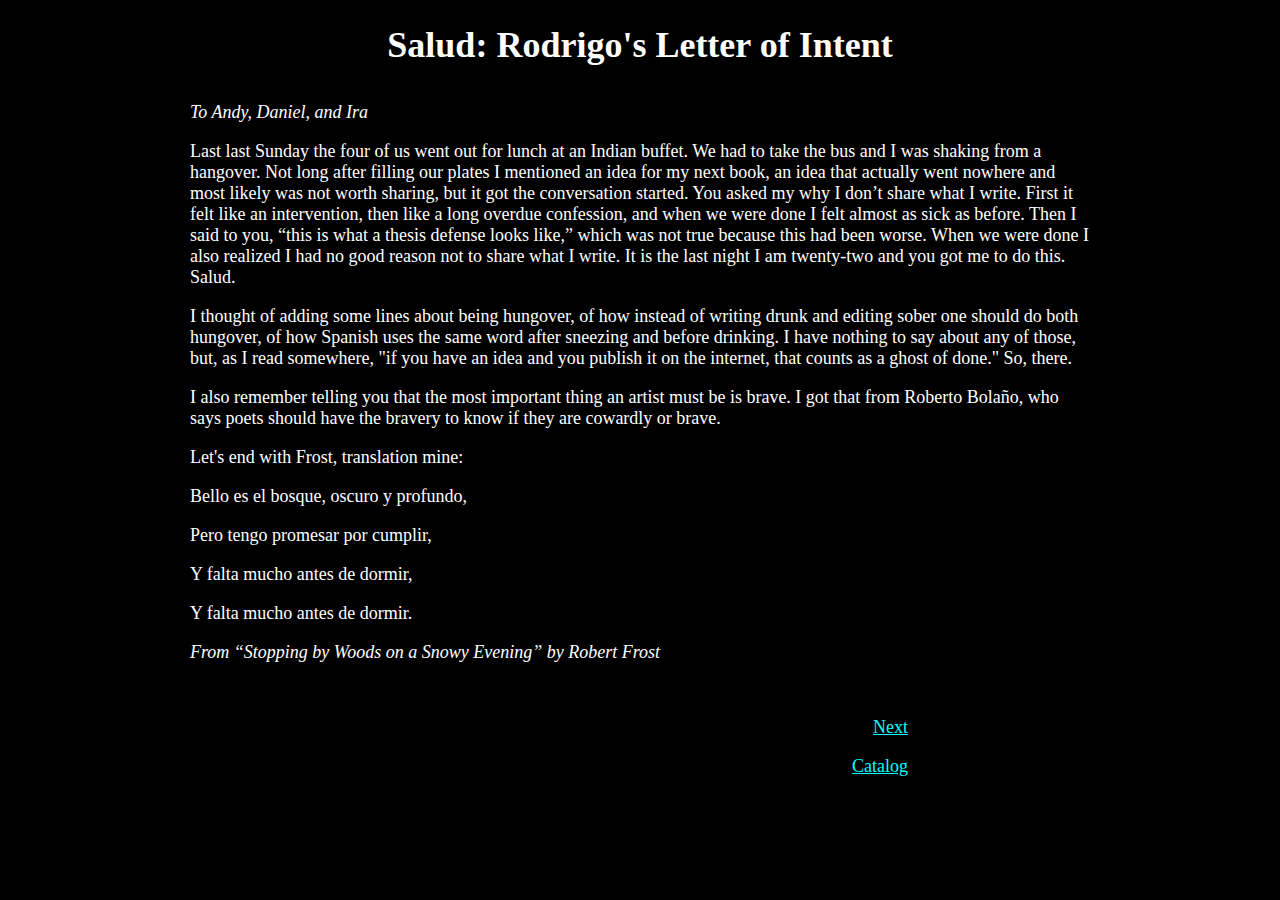
<file: posts/rodrigoloi.html>
<!DOCTYPE html>
<html lang="en">
<head>
<meta charset="utf-8"/>
  <title>Salud: Rodrigo's Letter of Intent</title>
<link rel ="stylesheet" href="../midstyle.css" />
<style>
  #content {max-width: 50em; margin: auto;}
  .title {text-align: center;
	  margin-bottom: 1em;
	 }
  #foot {max-width: 50em;
	 text-align: right;
	 margin-top: 3em;
	}
  
</style>
</head>
<body>
<div id="content" class="content">
<h1 class="title">Salud: Rodrigo's Letter of Intent</h1>
<p>
<i>To Andy, Daniel, and Ira</i>
</p>

<p>
Last last Sunday the four of us went out for lunch at an Indian buffet. We had to take the bus and I was shaking from a hangover. Not long after filling our plates I mentioned an idea for my next book, an idea that actually went nowhere and most likely was not worth sharing, but it got the conversation started. You asked my why I don’t share what I write. First it felt like an intervention, then like a long overdue confession, and when we were done I felt almost as sick as before. Then I said to you, “this is what a thesis defense looks like,” which was not true because this had been worse. When we were done I also realized I had no good reason not to share what I write. It is the last night I am twenty-two and you got me to do this. Salud.
</p>

<p>
I thought of adding some lines about being hungover, of how instead of writing drunk and editing sober one should do both hungover, of how Spanish uses the same word after sneezing and before drinking. I have nothing to say about any of those, but, as I read somewhere, "if you have an idea and you publish it on the internet, that counts as a ghost of done." So, there.
</p>

<p>
I also remember telling you that the most important thing an artist must be is brave. I got that from Roberto Bolaño, who says poets should have the bravery to know if they are cowardly or brave.
</p>

<p>
Let's end with Frost, translation mine:
</p>

<p>
Bello es el bosque, oscuro y profundo,
</p>

<p>
Pero tengo promesar por cumplir,
</p>

<p>
Y falta mucho antes de dormir,
</p>

<p>
Y falta mucho antes de dormir.
</p>

<p>
<i>From “Stopping by Woods on a Snowy Evening” by Robert Frost</i>
</p>
</div>
<div id="foot" class="foot">
  <p>
  <a href="theologians">Next</a>
  </p>
 
  <p>
    <a href="../catalog">Catalog</a>
  </p>
</div>
</body>
</html>
</file>
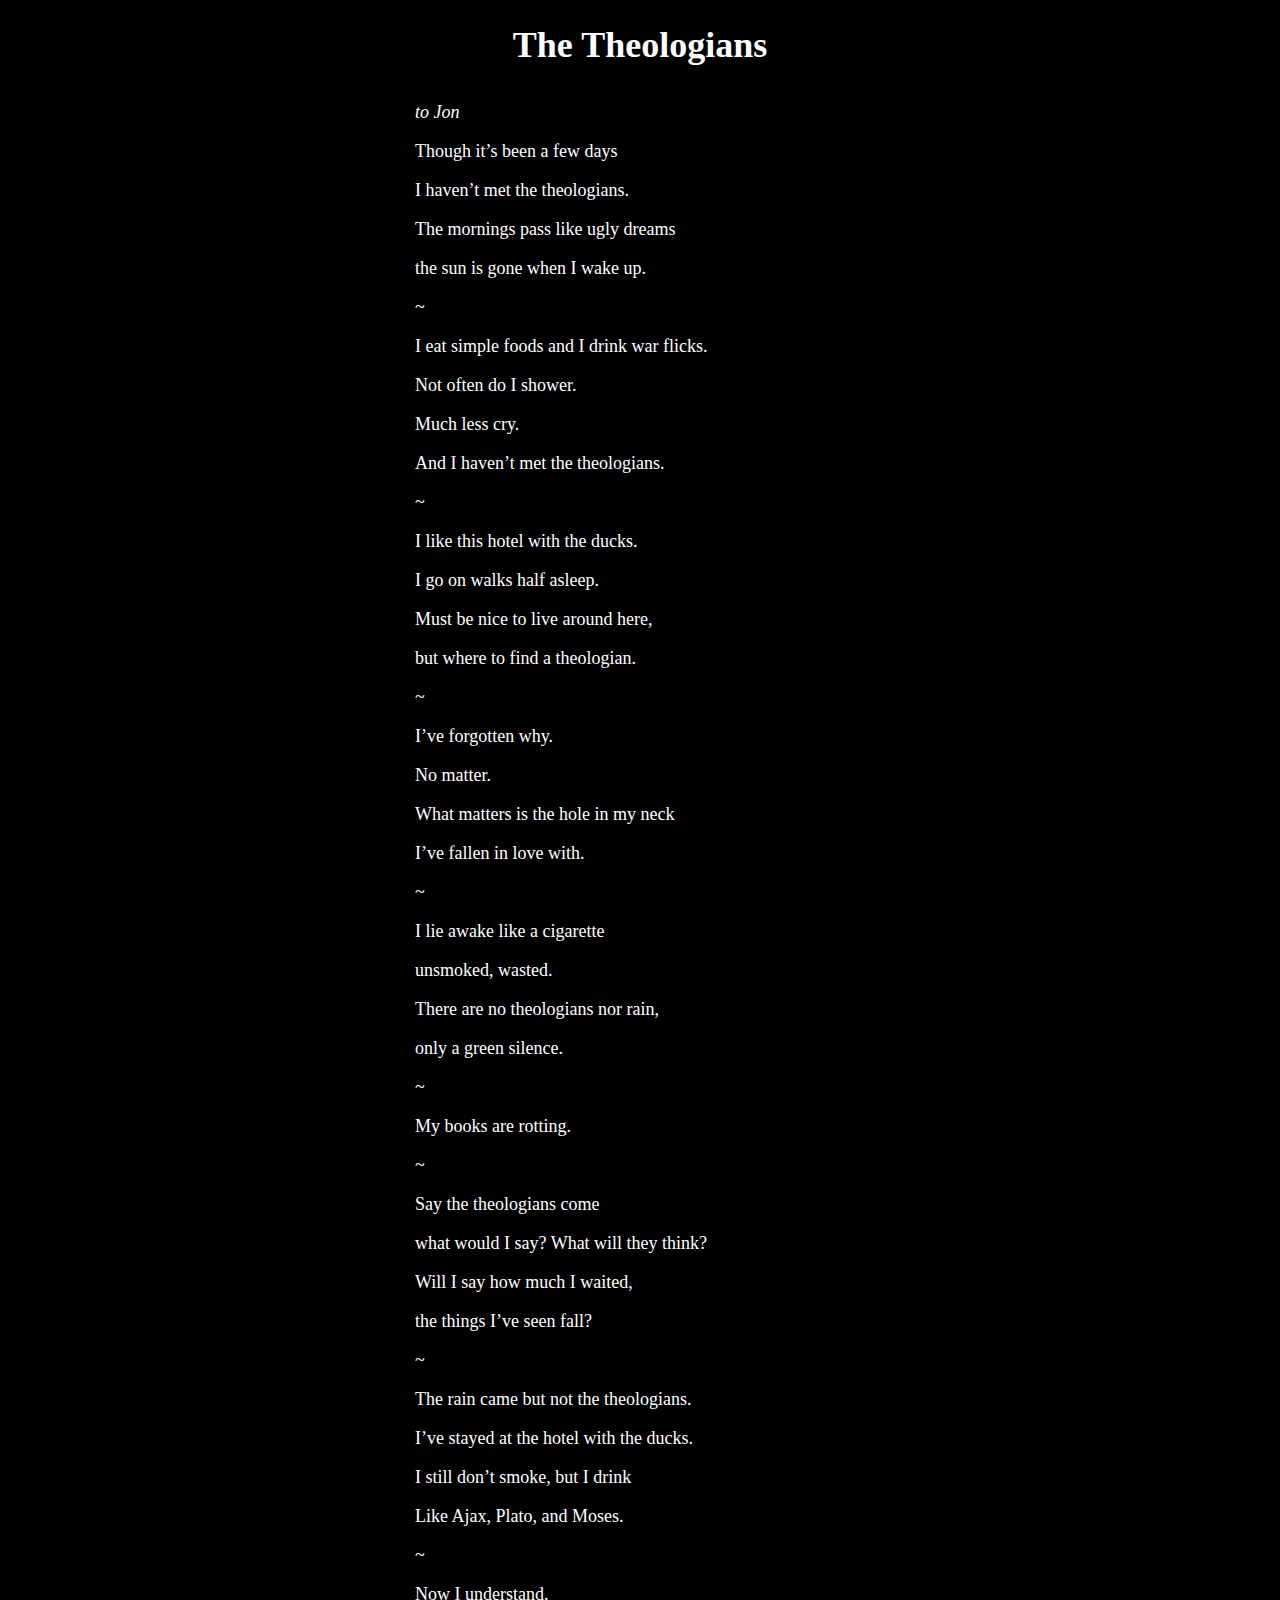
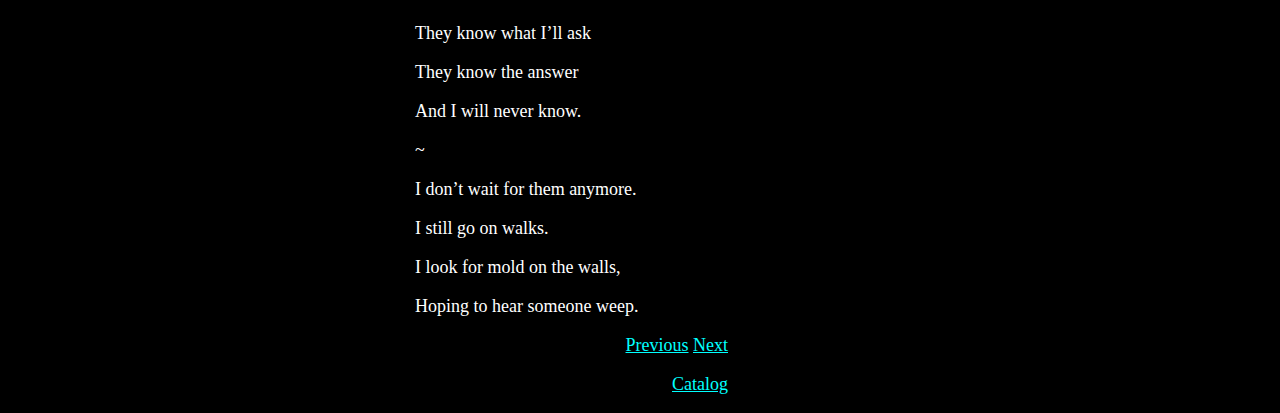
<file: posts/theologians.html>
<!DOCTYPE html>
<html lang ="en">
  <head>
    <meta charset="utf-8"/>
<title>The Theologians</title>
<style>
 #content {max-width: 25em; margin: auto;}
  .title {text-align: center;
	  margin-bottom: 1em;
	 }
  #foot {max-width: 40em;
	 text-align: right;
	 margin-top 3em;
	}
</style>
<link rel ="stylesheet" href="../midstyle.css" />
  </head>
<body>
<div id="content" class="content">
<h1 class="title">The Theologians</h1>
<p>
<i>to Jon</i>
</p>

<p>
Though it’s been a few days
</p>

<p>
I haven’t met the theologians.
</p>

<p>
The mornings pass like ugly dreams
</p>

<p>
the sun is gone when I wake up.
</p>

<p>
~
</p>

<p>
I eat simple foods and I drink war flicks.
</p>

<p>
Not often do I shower.
</p>

<p>
Much less cry.
</p>

<p>
And I haven’t met the theologians.
</p>

<p>
~
</p>

<p>
I like this hotel with the ducks.
</p>

<p>
I go on walks half asleep.
</p>

<p>
Must be nice to live around here,
</p>

<p>
but where to find a theologian.
</p>

<p>
~
</p>

<p>
I’ve forgotten why.
</p>

<p>
No matter.
</p>

<p>
What matters is the hole in my neck
</p>

<p>
I’ve fallen in love with.
</p>

<p>
~
</p>

<p>
I lie awake like a cigarette
</p>

<p>
unsmoked, wasted.
</p>

<p>
There are no theologians nor rain,
</p>

<p>
only a green silence.
</p>

<p>
~
</p>

<p>
My books are rotting.
</p>

<p>
~
</p>

<p>
Say the theologians come
</p>

<p>
what would I say? What will they think?
</p>

<p>
Will I say how much I waited,
</p>

<p>
the things I’ve seen fall?
</p>

<p>
~
</p>

<p>
The rain came but not the theologians.
</p>

<p>
I’ve stayed at the hotel with the ducks.
</p>

<p>
I still don’t smoke, but I drink
</p>

<p>
Like Ajax, Plato, and Moses.
</p>

<p>
~
</p>

<p>
Now I understand.
</p>

<p>
They know what I’ll ask
</p>

<p>
They know the answer
</p>

<p>
And I will never know.
</p>

<p>
~
</p>

<p>
I don’t wait for them anymore.
</p>

<p>
I still go on walks.
</p>

<p>
I look for mold on the walls,
</p>

<p>
Hoping to hear someone weep.
</p>
</div>
<div id="foot" class="foot">
  <p>
    <a href="rodrigoloi">Previous</a>    <a href="four">Next</a>
  </p>
 
  <p>
    <a href="../catalog">Catalog</a>
  </p>
</div>
</body>
</html>
</file>
<file: midstyle.css>
html{
    background-color: black;
    color: white;
    font-size: 18px;
    

}

a:link {
    color: cyan;
}

a:visited {
    color: darkgrey;
}
</file>
